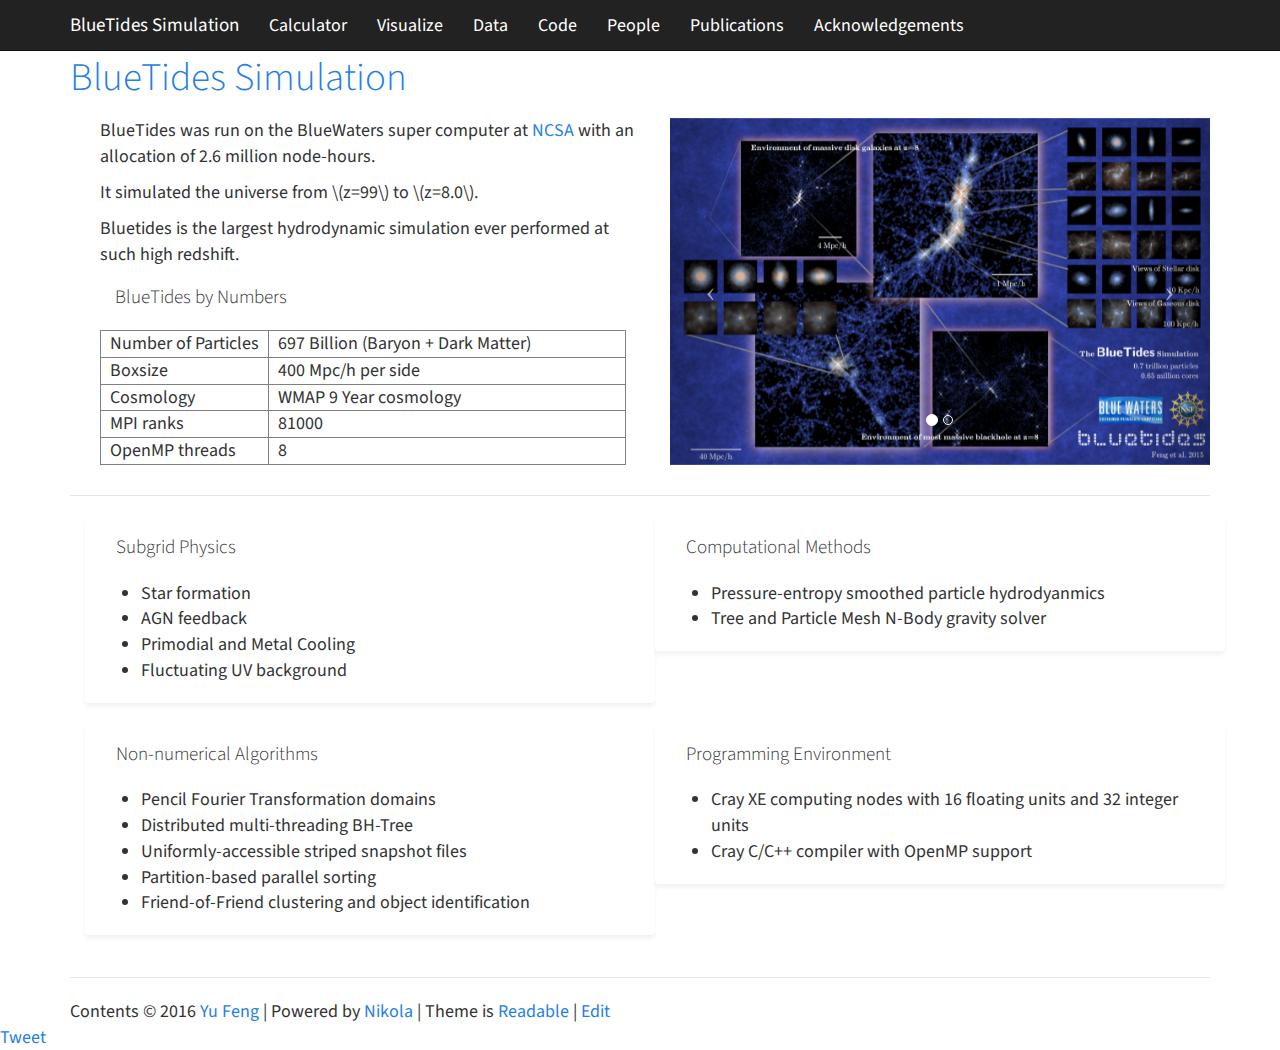
<file: index.html>
<!DOCTYPE html>
<html prefix="og: http://ogp.me/ns# article: http://ogp.me/ns/article# " lang="en">
<head>
<meta charset="utf-8">
<meta name="viewport" content="width=device-width, initial-scale=1">
<title>BlueTides Simulation</title>
<link href="assets/css/bootstrap.min.css" rel="stylesheet" type="text/css">
<link href="assets/css/rst.css" rel="stylesheet" type="text/css">
<link href="assets/css/code.css" rel="stylesheet" type="text/css">
<link href="assets/css/colorbox.css" rel="stylesheet" type="text/css">
<link href="assets/css/theme.css" rel="stylesheet" type="text/css">
<link href="assets/css/custom.css" rel="stylesheet" type="text/css">
<meta content="#5670d4" name="theme-color">
<link rel="alternate" type="application/rss+xml" title="RSS" href="rss.xml">
<link rel="canonical" href="http://bluetides-project.org/">
<link rel="icon" href="files/icon_200x200.png" sizes="200x200">
<link rel="icon" href="files/icon_32x32.png" sizes="32x32">
<link rel="icon" href="files/icon_64x64.png" sizes="64x64">
<!--[if lt IE 9]><script src="assets/js/html5.js"></script><![endif]--><link rel="stylesheet" href="//maxcdn.bootstrapcdn.com/font-awesome/4.3.0/css/font-awesome.min.css">
<meta name="author" content="Yu Feng">
<meta property="og:site_name" content="BlueTides Simulation">
<meta property="og:title" content="BlueTides Simulation">
<meta property="og:url" content="http://bluetides-project.org/">
<meta property="og:description" content="BlueTides was run on the BlueWaters super computer at
NCSA with an allocation of 2.6 million node-hours.
It simulated the universe from \(z=99\) to \(z=8.0\).
Bluetides is the largest hydrodynamic sim">
<meta property="og:type" content="article">
<meta property="article:published_time" content="2016-06-16T19:30:40Z">
<meta property="article:tag" content="mathjax">
<script language="JavaScript" type="text/javascript" src="http://platform.twitter.com/widgets.js"> </script><script language="JavaScript" type="text/javascript" src="https://connect.facebook.net/en_US/all.js#xfbml=1"></script><script language="JavaScript" type="text/javascript" src="https://apis.google.com/js/plusone.js"></script>
</head>
<body>
<a href="#content" class="sr-only sr-only-focusable">Skip to main content</a>

<!-- Menubar -->

<nav class="navbar navbar-default navbar-fixed-top" role="navigation"><div class="container">
<!-- This keeps the margins nice -->
        <div class="navbar-header">
            <button type="button" class="navbar-toggle" data-toggle="collapse" data-target=".navbar-ex1-collapse">
            <span class="sr-only">Toggle navigation</span>
            <span class="icon-bar"></span>
            <span class="icon-bar"></span>
            <span class="icon-bar"></span>
            </button>
            <a class="navbar-brand" href="http://bluetides-project.org/">

                <span id="blog-title">BlueTides Simulation</span>
            </a>
        </div>
<!-- /.navbar-header -->
        <div class="collapse navbar-collapse navbar-ex1-collapse">
            <ul class="nav navbar-nav">
<li>
<a href="sdcvcalc">Calculator</a>
                </li>
<li>
<a href="viewer">Visualize</a>
                </li>
<li>
<a href="datarelease">Data</a>
                </li>
<li>
<a href="coderelease">Code</a>
                </li>
<li>
<a href="people">People</a>
                </li>
<li>
<a href="publications">Publications</a>
                </li>
<li>
<a href="donate">Acknowledgements</a>

                
            </li>
</ul>
<ul class="nav navbar-nav navbar-right"></ul>
</div>
<!-- /.navbar-collapse -->
    </div>
<!-- /.container -->
</nav><!-- End of Menubar --><div class="container" id="content" role="main">
    <div class="body-content">
        <!--Body content-->
        <div class="row">
            
            
<article class="storypage" itemscope="itemscope" itemtype="http://schema.org/Article"><header><h1 class="p-name entry-title" itemprop="headline name"><a href="." class="u-url">BlueTides Simulation</a></h1>

        

    </header><div class="e-content entry-content" itemprop="articleBody text">
    <div>
<div class="row container">
<div class="col-md-6 container">
<p>BlueTides was run on the BlueWaters super computer at
<a class="reference external" href="https://bluewaters.ncsa.illinois.edu/">NCSA</a> with an allocation of 2.6 million node-hours.</p>
<p>It simulated the universe from <span class="math">\(z=99\)</span> to <span class="math">\(z=8.0\)</span>.</p>
<p>Bluetides is the largest hydrodynamic simulation ever performed at such high redshift.</p>
<p class="panel-heading h4">BlueTides by Numbers</p>
<table border="1" class="docutils">
<colgroup>
<col width="32%">
<col width="68%">
</colgroup>
<tbody valign="top">
<tr>
<td>Number of Particles</td>
<td>697 Billion (Baryon + Dark Matter)</td>
</tr>
<tr>
<td>Boxsize</td>
<td>400 Mpc/h per side</td>
</tr>
<tr>
<td>Cosmology</td>
<td>WMAP 9 Year cosmology</td>
</tr>
<tr>
<td>MPI ranks</td>
<td>81000</td>
</tr>
<tr>
<td>OpenMP threads</td>
<td>8</td>
</tr>
</tbody>
</table>
</div>
<div class="col-md-6 container">

<div id="slides_5e38be66ae914d438d1822ec0dc7f9df" class="carousel slide">
    <ol class="carousel-indicators">
<li data-target="#slides_5e38be66ae914d438d1822ec0dc7f9df" data-slide-to="0" class="active">
            </li>
<li data-target="#slides_5e38be66ae914d438d1822ec0dc7f9df" data-slide-to="1">
    </li>
</ol>
<div class="carousel-inner">
                <div class="item active"><img src="galleries/bluetides/BlueTidesZoomSmall.png" alt="" style="margin: 0 auto 0 auto;"></div>
                <div class="item"><img src="galleries/bluetides/BTvsBoRG.png" alt="" style="margin: 0 auto 0 auto;"></div>
    </div>
    <a class="left carousel-control" href="#slides_5e38be66ae914d438d1822ec0dc7f9df" data-slide="prev"><span class="icon-prev"></span></a>
    <a class="right carousel-control" href="#slides_5e38be66ae914d438d1822ec0dc7f9df" data-slide="next"><span class="icon-next"></span></a>
</div>

</div>
</div>
<hr class="docutils">
<div class="row container">
<div class="panel col-md-6 container">
<p class="panel-heading h4">Subgrid Physics</p>
<ul class="simple">
<li>Star formation</li>
<li>AGN feedback</li>
<li>Primodial and Metal Cooling</li>
<li>Fluctuating UV background</li>
</ul>
</div>
<div class="panel col-md-6 container">
<p class="panel-heading h4">Computational Methods</p>
<ul class="simple">
<li>Pressure-entropy smoothed particle hydrodyanmics</li>
<li>Tree and Particle Mesh N-Body gravity solver</li>
</ul>
</div>
</div>
<div class="row container">
<div class="panel col-md-6 container">
<p class="panel-heading h4">Non-numerical Algorithms</p>
<ul class="simple">
<li>Pencil Fourier Transformation domains</li>
<li>Distributed multi-threading BH-Tree</li>
<li>Uniformly-accessible striped snapshot files</li>
<li>Partition-based parallel sorting</li>
<li>Friend-of-Friend clustering and object identification</li>
</ul>
</div>
<div class="panel col-md-6 container">
<p class="panel-heading h4">Programming Environment</p>
<ul class="simple">
<li>Cray XE computing nodes with 16 floating units and 32 integer units</li>
<li>Cray C/C++ compiler with OpenMP support</li>
</ul>
</div>
</div>
</div>
    </div>
    
            <script type="text/javascript" src="https://cdn.mathjax.org/mathjax/latest/MathJax.js?config=TeX-AMS-MML_HTMLorMML"> </script><script type="text/x-mathjax-config">
            MathJax.Hub.Config({tex2jax: {inlineMath: [['$latex ','$'], ['\\(','\\)']]}});
            </script></article>
</div>
        <!--End of body content-->

        <footer><hr>
Contents © 2016  <a href="mailto:yfeng1@berkeley.edu">Yu Feng</a> | 
Powered by <a href="http://getnikola.com" rel="nofollow">Nikola</a> | 
Theme is <a href="http://bootswatch.com/readable/">Readable</a>

                | <a href="https://github.com/rainwoodman/bluetides-website/edit/master/pages/index.rst">Edit</a>
            
        </footer>
</div>
</div>


            <script src="assets/js/jquery.min.js"></script><script src="assets/js/bootstrap.min.js"></script><script src="assets/js/moment-with-locales.min.js"></script><script src="assets/js/fancydates.js"></script><script src="assets/js/jquery.colorbox-min.js"></script><script>jQuery("a.image-reference,!.islink").colorbox({rel:"gal",maxWidth:"100%",maxHeight:"100%",scalePhotos:true});</script><!-- fancy dates --><script>
    moment.locale("en");
    fancydates(0, "YYYY-MM-DD HH:mm");
    </script><!-- end fancy dates --><div id="socialAwareness">
<div class="g-plusone" data-annotation="inline" data-width="300"></div>
<div>
<a href="https://twitter.com/share" class="twitter-share-button" data-url="http://bluetides-project.org/" data-lang="en">Tweet</a> 
</div>
<div class="fb-share-button" data-href="http://bluetides-project.org/" data-type="button_count"> </div>
</div>

</body>
</html>
</file>
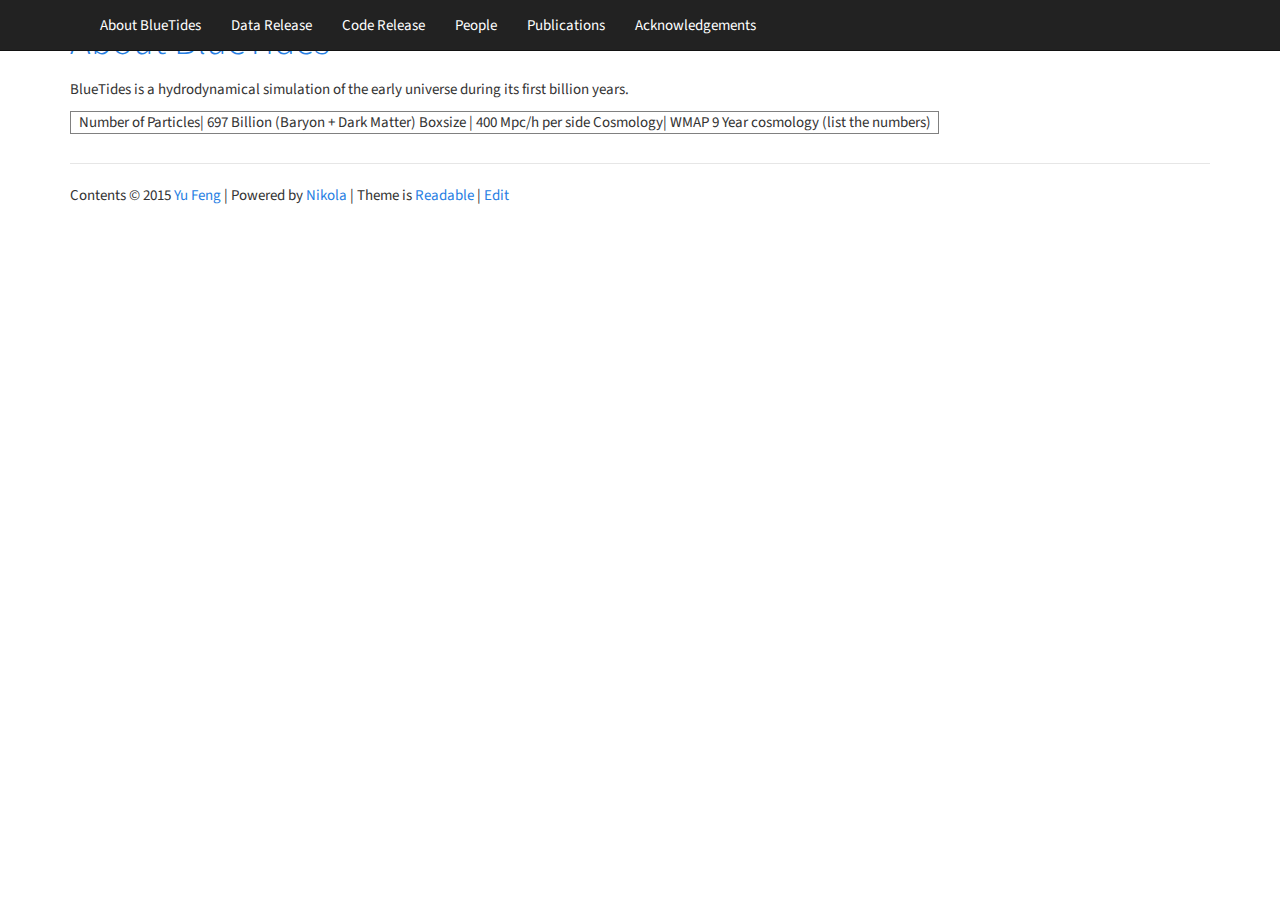
<file: about/index.html>
<!DOCTYPE html>
<html prefix="og: http://ogp.me/ns# article: http://ogp.me/ns/article# " lang="en">
    <head>
    <meta charset="utf-8">
    <meta name="viewport" content="width=device-width, initial-scale=1">
    <title>About BlueTides | BlueTides Simulation</title>

    
            <link href="../assets/css/bootstrap.min.css" rel="stylesheet" type="text/css">
        <link href="../assets/css/rst.css" rel="stylesheet" type="text/css">
        <link href="../assets/css/code.css" rel="stylesheet" type="text/css">
        <link href="../assets/css/colorbox.css" rel="stylesheet" type="text/css">
        <link href="../assets/css/theme.css" rel="stylesheet" type="text/css">

    
            <link rel="alternate" type="application/rss+xml" title="RSS" href="../rss.xml">

      <link rel="canonical" href="http://bluetides-simulation.org/about/">




    
        <!--[if lt IE 9]><script src="../assets/js/html5.js"></script><![endif]-->

    
<link rel="stylesheet" href="//maxcdn.bootstrapcdn.com/font-awesome/4.3.0/css/font-awesome.min.css">



    

    <meta name="author" content="Yu Feng">
    
    <meta property="og:site_name" content="BlueTides Simulation">
    <meta property="og:title" content="About BlueTides">
    <meta property="og:url" content="http://bluetides-simulation.org/about/">
    <meta property="og:description" content="BlueTides is a hydrodynamical simulation of the early universe during its first
billion years.





Number of Particles| 697 Billion (Baryon + Dark Matter)
Boxsize | 400 Mpc/h per side
Cosmology|  WMA">
    <meta property="og:type" content="article">
    <meta property="article:published_time" content="2015-04-17T18:28:48.124131+00:00">

    

    



</head>
<body>
<a href="#content" class="sr-only sr-only-focusable">Skip to main content</a>

<!-- Menubar -->

<nav class="navbar navbar-default navbar-fixed-top" role="navigation">
    <div class="container">
<!-- This keeps the margins nice -->
        <div class="navbar-header">
            <button type="button" class="navbar-toggle" data-toggle="collapse" data-target=".navbar-ex1-collapse">
            <span class="sr-only">Toggle navigation</span>
            <span class="icon-bar"></span>
            <span class="icon-bar"></span>
            <span class="icon-bar"></span>
            </button>
            <a class="navbar-brand" href="http://bluetides-simulation.org/">

            </a>
        </div>
<!-- /.navbar-header -->
        <div class="collapse navbar-collapse navbar-ex1-collapse">
            <ul class="nav navbar-nav">
                
                <li>
<a href="../about">About BlueTides</a>
                </li>
<li>
<a href="../datarelease">Data Release</a>
                </li>
<li>
<a href="../coderelease">Code Release</a>
                </li>
<li>
<a href="../people">People</a>
                </li>
<li>
<a href="../publications">Publications</a>
                </li>
<li>
<a href="../donate">Acknowledgements</a>

                
            </li>
</ul>

            <ul class="nav navbar-nav navbar-right">
                
                
                
            </ul>
        </div>
<!-- /.navbar-collapse -->
    </div>
<!-- /.container -->
</nav>

<!-- End of Menubar -->

<div class="container" id="content" role="main">
    <div class="body-content">
        <!--Body content-->
        <div class="row">
            
            
<article class="storypage" itemscope="itemscope" itemtype="http://schema.org/Article">
    <header>
        
    <h1 class="p-name entry-title" itemprop="headline name"><a href="." class="u-url">About BlueTides</a></h1>

        

    </header>
    <div class="e-content entry-content" itemprop="articleBody text">
    <div>
<p>BlueTides is a hydrodynamical simulation of the early universe during its first
billion years.</p>
<table border="1" class="docutils">
<colgroup>
<col width="100%">
</colgroup>
<tbody valign="top">
<tr>
<td>Number of Particles| 697 Billion (Baryon + Dark Matter)
Boxsize | 400 Mpc/h per side
Cosmology|  WMAP 9 Year cosmology (list the numbers)</td>
</tr>
</tbody>
</table>
</div>
    </div>
    

</article>

        </div>
        <!--End of body content-->

        <footer>
            <hr>
Contents © 2015  <a href="mailto:yfeng1@berkeley.edu">Yu Feng</a> | 
Powered by <a href="http://getnikola.com" rel="nofollow">Nikola</a> | 
Theme is <a href="http://bootswatch.com/readable/">Readable</a>

                | <a href="https://github.com/rainwoodman/bluetides-website/edit/master/pages/about.rst">Edit</a>
            
        </footer>
    </div>
</div>


            <script src="../assets/js/jquery.min.js"></script>
            <script src="../assets/js/bootstrap.min.js"></script>
            <script src="../assets/js/moment-with-locales.min.js"></script>
            <script src="../assets/js/fancydates.js"></script>
        <script src="../assets/js/jquery.colorbox-min.js"></script>
    

    <script>jQuery("a.image-reference,!.islink").colorbox({rel:"gal",maxWidth:"100%",maxHeight:"100%",scalePhotos:true});</script>
    <!-- fancy dates -->
    <script>
    moment.locale("");
    fancydates(0, "YYYY-MM-DD HH:mm");
    </script>
    <!-- end fancy dates -->
    



</body>
</html>
</file>
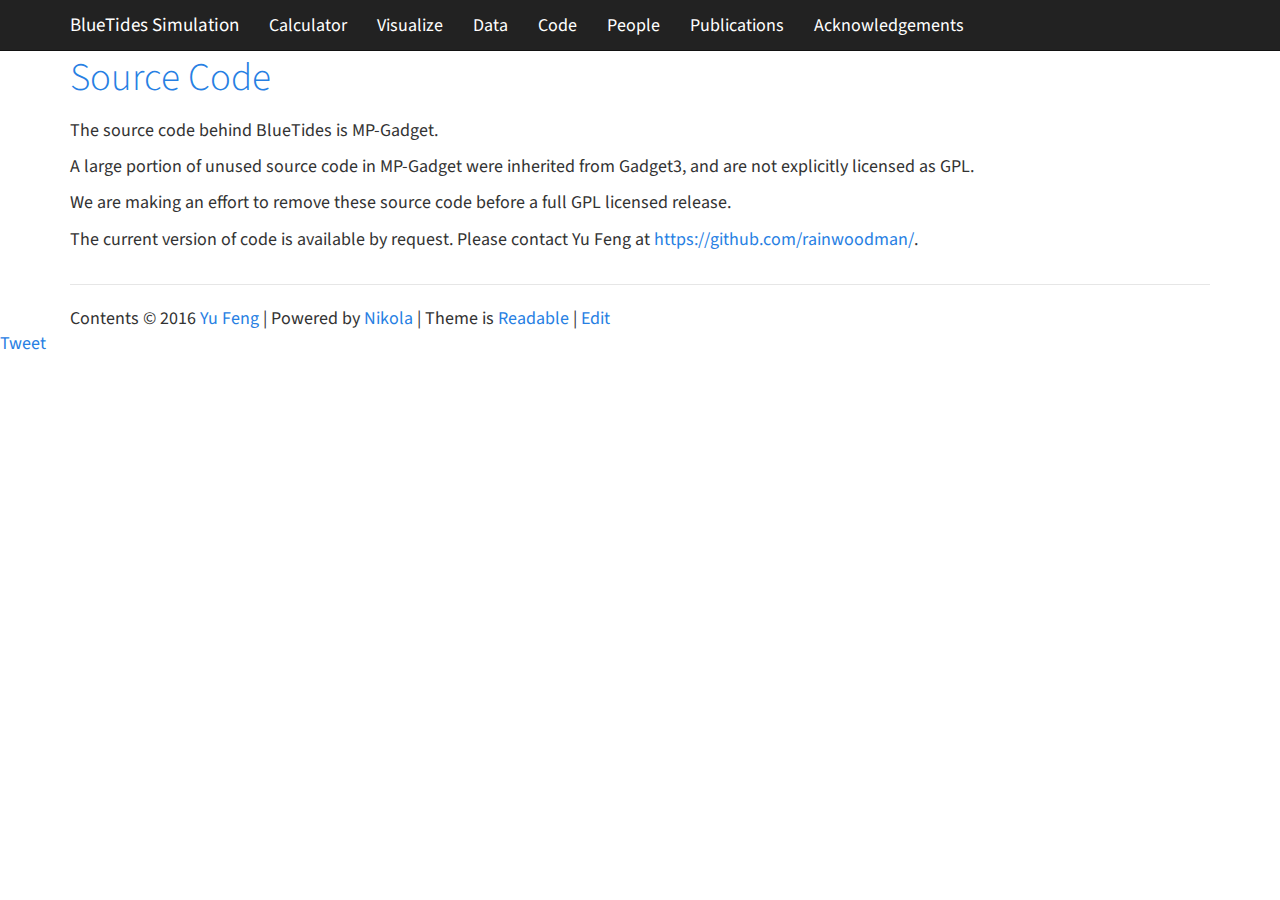
<file: coderelease/index.html>
<!DOCTYPE html>
<html prefix="og: http://ogp.me/ns# article: http://ogp.me/ns/article# " lang="en">
<head>
<meta charset="utf-8">
<meta name="viewport" content="width=device-width, initial-scale=1">
<title>Source Code | BlueTides Simulation</title>
<link href="../assets/css/bootstrap.min.css" rel="stylesheet" type="text/css">
<link href="../assets/css/rst.css" rel="stylesheet" type="text/css">
<link href="../assets/css/code.css" rel="stylesheet" type="text/css">
<link href="../assets/css/colorbox.css" rel="stylesheet" type="text/css">
<link href="../assets/css/theme.css" rel="stylesheet" type="text/css">
<link href="../assets/css/custom.css" rel="stylesheet" type="text/css">
<meta content="#5670d4" name="theme-color">
<link rel="alternate" type="application/rss+xml" title="RSS" href="../rss.xml">
<link rel="canonical" href="http://bluetides-project.org/coderelease/">
<link rel="icon" href="../files/icon_200x200.png" sizes="200x200">
<link rel="icon" href="../files/icon_32x32.png" sizes="32x32">
<link rel="icon" href="../files/icon_64x64.png" sizes="64x64">
<!--[if lt IE 9]><script src="../assets/js/html5.js"></script><![endif]--><link rel="stylesheet" href="//maxcdn.bootstrapcdn.com/font-awesome/4.3.0/css/font-awesome.min.css">
<meta name="author" content="Yu Feng">
<meta property="og:site_name" content="BlueTides Simulation">
<meta property="og:title" content="Source Code">
<meta property="og:url" content="http://bluetides-project.org/coderelease/">
<meta property="og:description" content="The source code behind BlueTides is MP-Gadget.
A large portion of unused source code in MP-Gadget were inherited from Gadget3, and
are not explicitly licensed as GPL.
We are making an effort to remove">
<meta property="og:type" content="article">
<meta property="article:published_time" content="2016-06-16T19:30:40Z">
<script language="JavaScript" type="text/javascript" src="http://platform.twitter.com/widgets.js"> </script><script language="JavaScript" type="text/javascript" src="https://connect.facebook.net/en_US/all.js#xfbml=1"></script><script language="JavaScript" type="text/javascript" src="https://apis.google.com/js/plusone.js"></script>
</head>
<body>
<a href="#content" class="sr-only sr-only-focusable">Skip to main content</a>

<!-- Menubar -->

<nav class="navbar navbar-default navbar-fixed-top" role="navigation"><div class="container">
<!-- This keeps the margins nice -->
        <div class="navbar-header">
            <button type="button" class="navbar-toggle" data-toggle="collapse" data-target=".navbar-ex1-collapse">
            <span class="sr-only">Toggle navigation</span>
            <span class="icon-bar"></span>
            <span class="icon-bar"></span>
            <span class="icon-bar"></span>
            </button>
            <a class="navbar-brand" href="http://bluetides-project.org/">

                <span id="blog-title">BlueTides Simulation</span>
            </a>
        </div>
<!-- /.navbar-header -->
        <div class="collapse navbar-collapse navbar-ex1-collapse">
            <ul class="nav navbar-nav">
<li>
<a href="../sdcvcalc">Calculator</a>
                </li>
<li>
<a href="../viewer">Visualize</a>
                </li>
<li>
<a href="../datarelease">Data</a>
                </li>
<li>
<a href="../coderelease">Code</a>
                </li>
<li>
<a href="../people">People</a>
                </li>
<li>
<a href="../publications">Publications</a>
                </li>
<li>
<a href="../donate">Acknowledgements</a>

                
            </li>
</ul>
<ul class="nav navbar-nav navbar-right"></ul>
</div>
<!-- /.navbar-collapse -->
    </div>
<!-- /.container -->
</nav><!-- End of Menubar --><div class="container" id="content" role="main">
    <div class="body-content">
        <!--Body content-->
        <div class="row">
            
            
<article class="storypage" itemscope="itemscope" itemtype="http://schema.org/Article"><header><h1 class="p-name entry-title" itemprop="headline name"><a href="." class="u-url">Source Code</a></h1>

        

    </header><div class="e-content entry-content" itemprop="articleBody text">
    <div>
<p>The source code behind BlueTides is MP-Gadget.</p>
<p>A large portion of unused source code in MP-Gadget were inherited from Gadget3, and
are not explicitly licensed as GPL.</p>
<p>We are making an effort to remove these source code before a full GPL licensed release.</p>
<p>The current version of code is available by request. Please contact Yu Feng at <a class="reference external" href="https://github.com/rainwoodman/">https://github.com/rainwoodman/</a>.</p>
</div>
    </div>
    

</article>
</div>
        <!--End of body content-->

        <footer><hr>
Contents © 2016  <a href="mailto:yfeng1@berkeley.edu">Yu Feng</a> | 
Powered by <a href="http://getnikola.com" rel="nofollow">Nikola</a> | 
Theme is <a href="http://bootswatch.com/readable/">Readable</a>

                | <a href="https://github.com/rainwoodman/bluetides-website/edit/master/pages/coderelease.rst">Edit</a>
            
        </footer>
</div>
</div>


            <script src="../assets/js/jquery.min.js"></script><script src="../assets/js/bootstrap.min.js"></script><script src="../assets/js/moment-with-locales.min.js"></script><script src="../assets/js/fancydates.js"></script><script src="../assets/js/jquery.colorbox-min.js"></script><script>jQuery("a.image-reference,!.islink").colorbox({rel:"gal",maxWidth:"100%",maxHeight:"100%",scalePhotos:true});</script><!-- fancy dates --><script>
    moment.locale("en");
    fancydates(0, "YYYY-MM-DD HH:mm");
    </script><!-- end fancy dates --><div id="socialAwareness">
<div class="g-plusone" data-annotation="inline" data-width="300"></div>
<div>
<a href="https://twitter.com/share" class="twitter-share-button" data-url="http://bluetides-project.org/" data-lang="en">Tweet</a> 
</div>
<div class="fb-share-button" data-href="http://bluetides-project.org/" data-type="button_count"> </div>
</div>

</body>
</html>
</file>
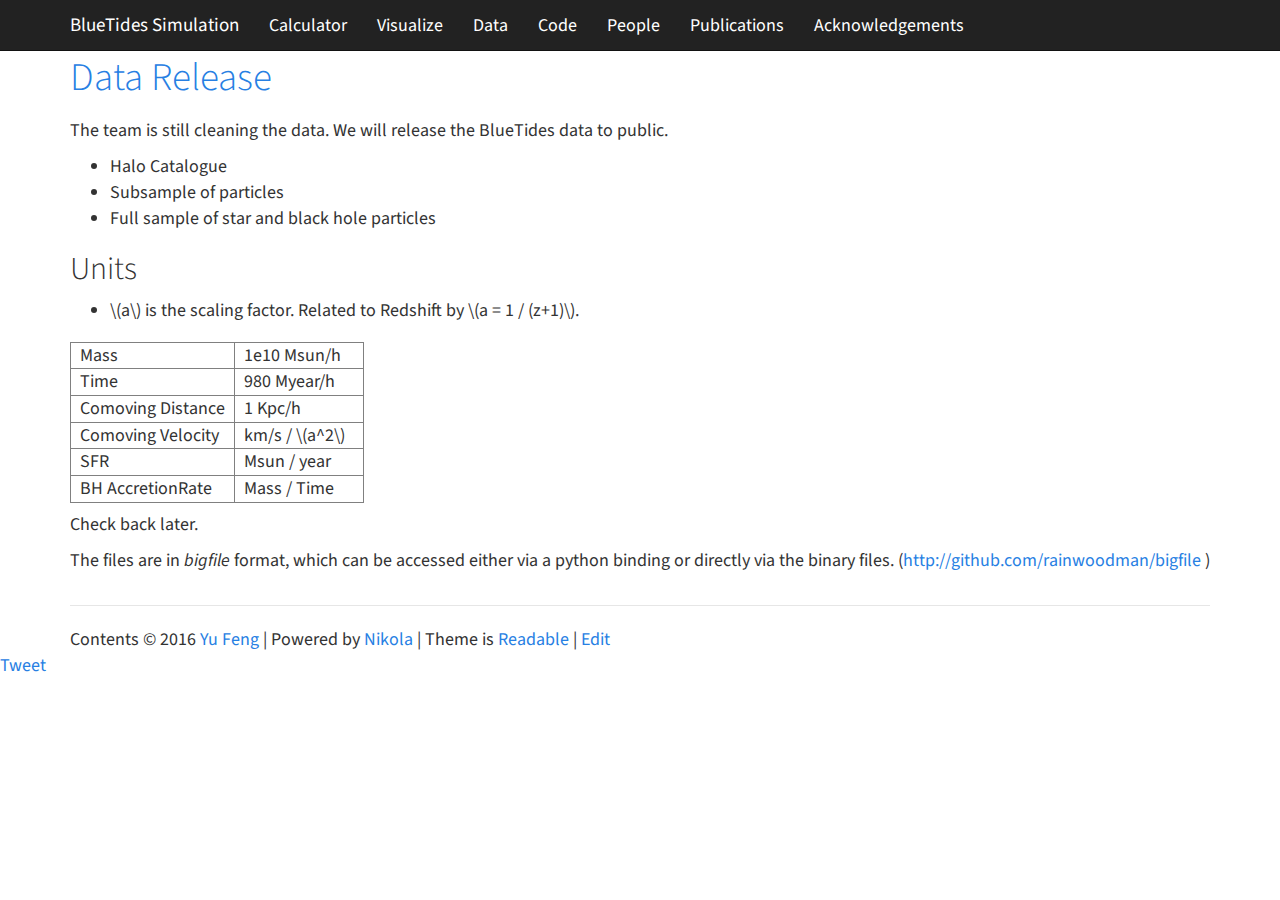
<file: datarelease/index.html>
<!DOCTYPE html>
<html prefix="og: http://ogp.me/ns# article: http://ogp.me/ns/article# " lang="en">
<head>
<meta charset="utf-8">
<meta name="viewport" content="width=device-width, initial-scale=1">
<title>Data Release | BlueTides Simulation</title>
<link href="../assets/css/bootstrap.min.css" rel="stylesheet" type="text/css">
<link href="../assets/css/rst.css" rel="stylesheet" type="text/css">
<link href="../assets/css/code.css" rel="stylesheet" type="text/css">
<link href="../assets/css/colorbox.css" rel="stylesheet" type="text/css">
<link href="../assets/css/theme.css" rel="stylesheet" type="text/css">
<link href="../assets/css/custom.css" rel="stylesheet" type="text/css">
<meta content="#5670d4" name="theme-color">
<link rel="alternate" type="application/rss+xml" title="RSS" href="../rss.xml">
<link rel="canonical" href="http://bluetides-project.org/datarelease/">
<link rel="icon" href="../files/icon_200x200.png" sizes="200x200">
<link rel="icon" href="../files/icon_32x32.png" sizes="32x32">
<link rel="icon" href="../files/icon_64x64.png" sizes="64x64">
<!--[if lt IE 9]><script src="../assets/js/html5.js"></script><![endif]--><link rel="stylesheet" href="//maxcdn.bootstrapcdn.com/font-awesome/4.3.0/css/font-awesome.min.css">
<meta name="author" content="Yu Feng">
<meta property="og:site_name" content="BlueTides Simulation">
<meta property="og:title" content="Data Release">
<meta property="og:url" content="http://bluetides-project.org/datarelease/">
<meta property="og:description" content="The team is still cleaning the data.
We will release the BlueTides data to public.

Halo Catalogue
Subsample of particles
Full sample of star and black hole particles


Units

\(a\) is the scaling fac">
<meta property="og:type" content="article">
<meta property="article:published_time" content="2016-06-16T19:30:40Z">
<meta property="article:tag" content="mathjax">
<script language="JavaScript" type="text/javascript" src="http://platform.twitter.com/widgets.js"> </script><script language="JavaScript" type="text/javascript" src="https://connect.facebook.net/en_US/all.js#xfbml=1"></script><script language="JavaScript" type="text/javascript" src="https://apis.google.com/js/plusone.js"></script>
</head>
<body>
<a href="#content" class="sr-only sr-only-focusable">Skip to main content</a>

<!-- Menubar -->

<nav class="navbar navbar-default navbar-fixed-top" role="navigation"><div class="container">
<!-- This keeps the margins nice -->
        <div class="navbar-header">
            <button type="button" class="navbar-toggle" data-toggle="collapse" data-target=".navbar-ex1-collapse">
            <span class="sr-only">Toggle navigation</span>
            <span class="icon-bar"></span>
            <span class="icon-bar"></span>
            <span class="icon-bar"></span>
            </button>
            <a class="navbar-brand" href="http://bluetides-project.org/">

                <span id="blog-title">BlueTides Simulation</span>
            </a>
        </div>
<!-- /.navbar-header -->
        <div class="collapse navbar-collapse navbar-ex1-collapse">
            <ul class="nav navbar-nav">
<li>
<a href="../sdcvcalc">Calculator</a>
                </li>
<li>
<a href="../viewer">Visualize</a>
                </li>
<li>
<a href="../datarelease">Data</a>
                </li>
<li>
<a href="../coderelease">Code</a>
                </li>
<li>
<a href="../people">People</a>
                </li>
<li>
<a href="../publications">Publications</a>
                </li>
<li>
<a href="../donate">Acknowledgements</a>

                
            </li>
</ul>
<ul class="nav navbar-nav navbar-right"></ul>
</div>
<!-- /.navbar-collapse -->
    </div>
<!-- /.container -->
</nav><!-- End of Menubar --><div class="container" id="content" role="main">
    <div class="body-content">
        <!--Body content-->
        <div class="row">
            
            
<article class="storypage" itemscope="itemscope" itemtype="http://schema.org/Article"><header><h1 class="p-name entry-title" itemprop="headline name"><a href="." class="u-url">Data Release</a></h1>

        

    </header><div class="e-content entry-content" itemprop="articleBody text">
    <div>
<p>The team is still cleaning the data.
We will release the BlueTides data to public.</p>
<ul class="simple">
<li>Halo Catalogue</li>
<li>Subsample of particles</li>
<li>Full sample of star and black hole particles</li>
</ul>
<div class="section" id="units">
<h2>Units</h2>
<ul class="simple">
<li>
<span class="math">\(a\)</span> is the scaling factor. Related to Redshift by <span class="math">\(a = 1 / (z+1)\)</span>.</li>
</ul>
<table border="1" class="docutils">
<colgroup>
<col width="56%">
<col width="44%">
</colgroup>
<tbody valign="top">
<tr>
<td>Mass</td>
<td>1e10 Msun/h</td>
</tr>
<tr>
<td>Time</td>
<td>980 Myear/h</td>
</tr>
<tr>
<td>Comoving Distance</td>
<td>1 Kpc/h</td>
</tr>
<tr>
<td>Comoving Velocity</td>
<td>km/s / <span class="math">\(a^2\)</span>
</td>
</tr>
<tr>
<td>SFR</td>
<td>Msun / year</td>
</tr>
<tr>
<td>BH AccretionRate</td>
<td>Mass / Time</td>
</tr>
</tbody>
</table>
<p>Check back later.</p>
<p>The files are in <cite>bigfile</cite> format, which can be accessed either via
a python binding or directly via the binary files. (<a class="reference external" href="http://github.com/rainwoodman/bigfile">http://github.com/rainwoodman/bigfile</a> )</p>
</div>
</div>
    </div>
    
            <script type="text/javascript" src="https://cdn.mathjax.org/mathjax/latest/MathJax.js?config=TeX-AMS-MML_HTMLorMML"> </script><script type="text/x-mathjax-config">
            MathJax.Hub.Config({tex2jax: {inlineMath: [['$latex ','$'], ['\\(','\\)']]}});
            </script></article>
</div>
        <!--End of body content-->

        <footer><hr>
Contents © 2016  <a href="mailto:yfeng1@berkeley.edu">Yu Feng</a> | 
Powered by <a href="http://getnikola.com" rel="nofollow">Nikola</a> | 
Theme is <a href="http://bootswatch.com/readable/">Readable</a>

                | <a href="https://github.com/rainwoodman/bluetides-website/edit/master/pages/datarelease.rst">Edit</a>
            
        </footer>
</div>
</div>


            <script src="../assets/js/jquery.min.js"></script><script src="../assets/js/bootstrap.min.js"></script><script src="../assets/js/moment-with-locales.min.js"></script><script src="../assets/js/fancydates.js"></script><script src="../assets/js/jquery.colorbox-min.js"></script><script>jQuery("a.image-reference,!.islink").colorbox({rel:"gal",maxWidth:"100%",maxHeight:"100%",scalePhotos:true});</script><!-- fancy dates --><script>
    moment.locale("en");
    fancydates(0, "YYYY-MM-DD HH:mm");
    </script><!-- end fancy dates --><div id="socialAwareness">
<div class="g-plusone" data-annotation="inline" data-width="300"></div>
<div>
<a href="https://twitter.com/share" class="twitter-share-button" data-url="http://bluetides-project.org/" data-lang="en">Tweet</a> 
</div>
<div class="fb-share-button" data-href="http://bluetides-project.org/" data-type="button_count"> </div>
</div>

</body>
</html>
</file>
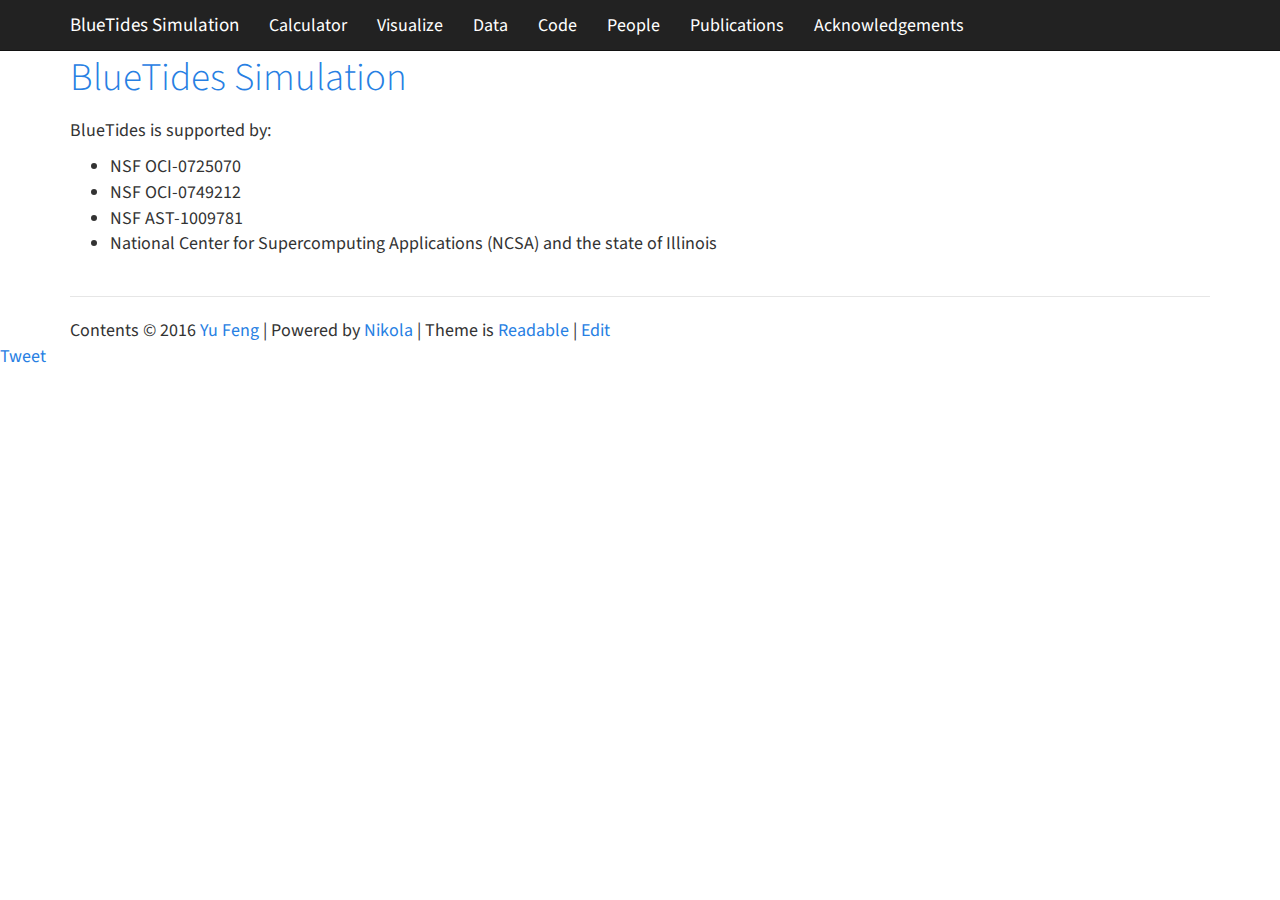
<file: donate/index.html>
<!DOCTYPE html>
<html prefix="og: http://ogp.me/ns# article: http://ogp.me/ns/article# " lang="en">
<head>
<meta charset="utf-8">
<meta name="viewport" content="width=device-width, initial-scale=1">
<title>BlueTides Simulation</title>
<link href="../assets/css/bootstrap.min.css" rel="stylesheet" type="text/css">
<link href="../assets/css/rst.css" rel="stylesheet" type="text/css">
<link href="../assets/css/code.css" rel="stylesheet" type="text/css">
<link href="../assets/css/colorbox.css" rel="stylesheet" type="text/css">
<link href="../assets/css/theme.css" rel="stylesheet" type="text/css">
<link href="../assets/css/custom.css" rel="stylesheet" type="text/css">
<meta content="#5670d4" name="theme-color">
<link rel="alternate" type="application/rss+xml" title="RSS" href="../rss.xml">
<link rel="canonical" href="http://bluetides-project.org/donate/">
<link rel="icon" href="../files/icon_200x200.png" sizes="200x200">
<link rel="icon" href="../files/icon_32x32.png" sizes="32x32">
<link rel="icon" href="../files/icon_64x64.png" sizes="64x64">
<!--[if lt IE 9]><script src="../assets/js/html5.js"></script><![endif]--><link rel="stylesheet" href="//maxcdn.bootstrapcdn.com/font-awesome/4.3.0/css/font-awesome.min.css">
<meta name="author" content="Yu Feng">
<meta property="og:site_name" content="BlueTides Simulation">
<meta property="og:title" content="BlueTides Simulation">
<meta property="og:url" content="http://bluetides-project.org/donate/">
<meta property="og:description" content="BlueTides is supported by:

NSF OCI-0725070
NSF OCI-0749212
NSF AST-1009781
National Center for Supercomputing Applications (NCSA) and the state of Illinois">
<meta property="og:type" content="article">
<meta property="article:published_time" content="2016-06-16T19:30:40Z">
<script language="JavaScript" type="text/javascript" src="http://platform.twitter.com/widgets.js"> </script><script language="JavaScript" type="text/javascript" src="https://connect.facebook.net/en_US/all.js#xfbml=1"></script><script language="JavaScript" type="text/javascript" src="https://apis.google.com/js/plusone.js"></script>
</head>
<body>
<a href="#content" class="sr-only sr-only-focusable">Skip to main content</a>

<!-- Menubar -->

<nav class="navbar navbar-default navbar-fixed-top" role="navigation"><div class="container">
<!-- This keeps the margins nice -->
        <div class="navbar-header">
            <button type="button" class="navbar-toggle" data-toggle="collapse" data-target=".navbar-ex1-collapse">
            <span class="sr-only">Toggle navigation</span>
            <span class="icon-bar"></span>
            <span class="icon-bar"></span>
            <span class="icon-bar"></span>
            </button>
            <a class="navbar-brand" href="http://bluetides-project.org/">

                <span id="blog-title">BlueTides Simulation</span>
            </a>
        </div>
<!-- /.navbar-header -->
        <div class="collapse navbar-collapse navbar-ex1-collapse">
            <ul class="nav navbar-nav">
<li>
<a href="../sdcvcalc">Calculator</a>
                </li>
<li>
<a href="../viewer">Visualize</a>
                </li>
<li>
<a href="../datarelease">Data</a>
                </li>
<li>
<a href="../coderelease">Code</a>
                </li>
<li>
<a href="../people">People</a>
                </li>
<li>
<a href="../publications">Publications</a>
                </li>
<li>
<a href="../donate">Acknowledgements</a>

                
            </li>
</ul>
<ul class="nav navbar-nav navbar-right"></ul>
</div>
<!-- /.navbar-collapse -->
    </div>
<!-- /.container -->
</nav><!-- End of Menubar --><div class="container" id="content" role="main">
    <div class="body-content">
        <!--Body content-->
        <div class="row">
            
            
<article class="storypage" itemscope="itemscope" itemtype="http://schema.org/Article"><header><h1 class="p-name entry-title" itemprop="headline name"><a href="." class="u-url">BlueTides Simulation</a></h1>

        

    </header><div class="e-content entry-content" itemprop="articleBody text">
    <div>
<p>BlueTides is supported by:</p>
<ul class="simple">
<li>NSF OCI-0725070</li>
<li>NSF OCI-0749212</li>
<li>NSF AST-1009781</li>
<li>National Center for Supercomputing Applications (NCSA) and the state of Illinois</li>
</ul>
</div>
    </div>
    

</article>
</div>
        <!--End of body content-->

        <footer><hr>
Contents © 2016  <a href="mailto:yfeng1@berkeley.edu">Yu Feng</a> | 
Powered by <a href="http://getnikola.com" rel="nofollow">Nikola</a> | 
Theme is <a href="http://bootswatch.com/readable/">Readable</a>

                | <a href="https://github.com/rainwoodman/bluetides-website/edit/master/pages/donate.rst">Edit</a>
            
        </footer>
</div>
</div>


            <script src="../assets/js/jquery.min.js"></script><script src="../assets/js/bootstrap.min.js"></script><script src="../assets/js/moment-with-locales.min.js"></script><script src="../assets/js/fancydates.js"></script><script src="../assets/js/jquery.colorbox-min.js"></script><script>jQuery("a.image-reference,!.islink").colorbox({rel:"gal",maxWidth:"100%",maxHeight:"100%",scalePhotos:true});</script><!-- fancy dates --><script>
    moment.locale("en");
    fancydates(0, "YYYY-MM-DD HH:mm");
    </script><!-- end fancy dates --><div id="socialAwareness">
<div class="g-plusone" data-annotation="inline" data-width="300"></div>
<div>
<a href="https://twitter.com/share" class="twitter-share-button" data-url="http://bluetides-project.org/" data-lang="en">Tweet</a> 
</div>
<div class="fb-share-button" data-href="http://bluetides-project.org/" data-type="button_count"> </div>
</div>

</body>
</html>
</file>
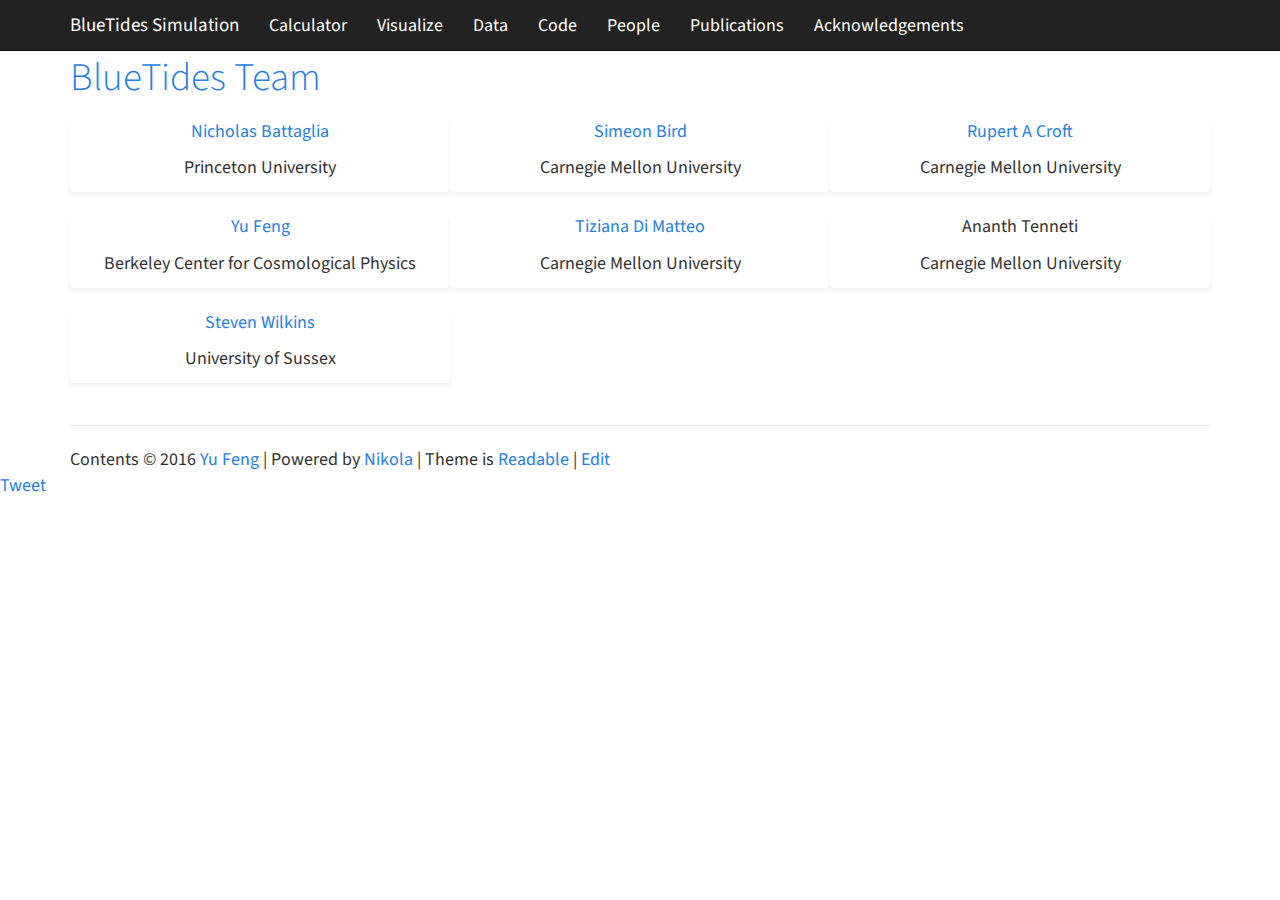
<file: people/index.html>
<!DOCTYPE html>
<html prefix="og: http://ogp.me/ns# article: http://ogp.me/ns/article# " lang="en">
<head>
<meta charset="utf-8">
<meta name="viewport" content="width=device-width, initial-scale=1">
<title>BlueTides Team | BlueTides Simulation</title>
<link href="../assets/css/bootstrap.min.css" rel="stylesheet" type="text/css">
<link href="../assets/css/rst.css" rel="stylesheet" type="text/css">
<link href="../assets/css/code.css" rel="stylesheet" type="text/css">
<link href="../assets/css/colorbox.css" rel="stylesheet" type="text/css">
<link href="../assets/css/theme.css" rel="stylesheet" type="text/css">
<link href="../assets/css/custom.css" rel="stylesheet" type="text/css">
<meta content="#5670d4" name="theme-color">
<link rel="alternate" type="application/rss+xml" title="RSS" href="../rss.xml">
<link rel="canonical" href="http://bluetides-project.org/people/">
<link rel="icon" href="../files/icon_200x200.png" sizes="200x200">
<link rel="icon" href="../files/icon_32x32.png" sizes="32x32">
<link rel="icon" href="../files/icon_64x64.png" sizes="64x64">
<!--[if lt IE 9]><script src="../assets/js/html5.js"></script><![endif]--><link rel="stylesheet" href="//maxcdn.bootstrapcdn.com/font-awesome/4.3.0/css/font-awesome.min.css">
<meta name="author" content="Yu Feng">
<meta property="og:site_name" content="BlueTides Simulation">
<meta property="og:title" content="BlueTides Team">
<meta property="og:url" content="http://bluetides-project.org/people/">
<meta property="og:description" content="Nicholas Battaglia
Princeton University


Simeon Bird
Carnegie Mellon University


Rupert A Croft
Carnegie Mellon University


Yu Feng
Berkeley Center for Cosmological Physics


Tiziana Di Matteo
Carn">
<meta property="og:type" content="article">
<meta property="article:published_time" content="2016-06-16T19:30:40Z">
<script language="JavaScript" type="text/javascript" src="http://platform.twitter.com/widgets.js"> </script><script language="JavaScript" type="text/javascript" src="https://connect.facebook.net/en_US/all.js#xfbml=1"></script><script language="JavaScript" type="text/javascript" src="https://apis.google.com/js/plusone.js"></script>
</head>
<body>
<a href="#content" class="sr-only sr-only-focusable">Skip to main content</a>

<!-- Menubar -->

<nav class="navbar navbar-default navbar-fixed-top" role="navigation"><div class="container">
<!-- This keeps the margins nice -->
        <div class="navbar-header">
            <button type="button" class="navbar-toggle" data-toggle="collapse" data-target=".navbar-ex1-collapse">
            <span class="sr-only">Toggle navigation</span>
            <span class="icon-bar"></span>
            <span class="icon-bar"></span>
            <span class="icon-bar"></span>
            </button>
            <a class="navbar-brand" href="http://bluetides-project.org/">

                <span id="blog-title">BlueTides Simulation</span>
            </a>
        </div>
<!-- /.navbar-header -->
        <div class="collapse navbar-collapse navbar-ex1-collapse">
            <ul class="nav navbar-nav">
<li>
<a href="../sdcvcalc">Calculator</a>
                </li>
<li>
<a href="../viewer">Visualize</a>
                </li>
<li>
<a href="../datarelease">Data</a>
                </li>
<li>
<a href="../coderelease">Code</a>
                </li>
<li>
<a href="../people">People</a>
                </li>
<li>
<a href="../publications">Publications</a>
                </li>
<li>
<a href="../donate">Acknowledgements</a>

                
            </li>
</ul>
<ul class="nav navbar-nav navbar-right"></ul>
</div>
<!-- /.navbar-collapse -->
    </div>
<!-- /.container -->
</nav><!-- End of Menubar --><div class="container" id="content" role="main">
    <div class="body-content">
        <!--Body content-->
        <div class="row">
            
            
<article class="storypage" itemscope="itemscope" itemtype="http://schema.org/Article"><header><h1 class="p-name entry-title" itemprop="headline name"><a href="." class="u-url">BlueTides Team</a></h1>

        

    </header><div class="e-content entry-content" itemprop="articleBody text">
    <div>
<div class="panel col-md-4 text-center container">
<p><a class="reference external" href="http://www.astro.utoronto.ca/~battaglia/Home.html">Nicholas Battaglia</a></p>
<p>Princeton University</p>
</div>
<div class="panel col-md-4 text-center container">
<p><a class="reference external" href="http://www.contrib.andrew.cmu.edu/~sbird/">Simeon Bird</a></p>
<p>Carnegie Mellon University</p>
</div>
<div class="panel col-md-4 text-center container">
<p><a class="reference external" href="http://www.cmu.edu/physics/people/faculty/croft.html">Rupert A Croft</a></p>
<p>Carnegie Mellon University</p>
</div>
<div class="panel col-md-4 text-center container">
<p><a class="reference external" href="http://web.phys.cmu.edu/~yfeng1/home/">Yu Feng</a></p>
<p>Berkeley Center for Cosmological Physics</p>
</div>
<div class="panel col-md-4 text-center container">
<p><a class="reference external" href="http://www.cmu.edu/physics/people/faculty/dimatteo.html">Tiziana Di Matteo</a></p>
<p>Carnegie Mellon University</p>
</div>
<div class="panel col-md-4 text-center container">
<p>Ananth Tenneti</p>
<p>Carnegie Mellon University</p>
</div>
<div class="panel col-md-4 text-center container">
<p><a class="reference external" href="http://users.sussex.ac.uk/~sw376/main/">Steven Wilkins</a></p>
<p>University of Sussex</p>
</div>
</div>
    </div>
    

</article>
</div>
        <!--End of body content-->

        <footer><hr>
Contents © 2016  <a href="mailto:yfeng1@berkeley.edu">Yu Feng</a> | 
Powered by <a href="http://getnikola.com" rel="nofollow">Nikola</a> | 
Theme is <a href="http://bootswatch.com/readable/">Readable</a>

                | <a href="https://github.com/rainwoodman/bluetides-website/edit/master/pages/people.rst">Edit</a>
            
        </footer>
</div>
</div>


            <script src="../assets/js/jquery.min.js"></script><script src="../assets/js/bootstrap.min.js"></script><script src="../assets/js/moment-with-locales.min.js"></script><script src="../assets/js/fancydates.js"></script><script src="../assets/js/jquery.colorbox-min.js"></script><script>jQuery("a.image-reference,!.islink").colorbox({rel:"gal",maxWidth:"100%",maxHeight:"100%",scalePhotos:true});</script><!-- fancy dates --><script>
    moment.locale("en");
    fancydates(0, "YYYY-MM-DD HH:mm");
    </script><!-- end fancy dates --><div id="socialAwareness">
<div class="g-plusone" data-annotation="inline" data-width="300"></div>
<div>
<a href="https://twitter.com/share" class="twitter-share-button" data-url="http://bluetides-project.org/" data-lang="en">Tweet</a> 
</div>
<div class="fb-share-button" data-href="http://bluetides-project.org/" data-type="button_count"> </div>
</div>

</body>
</html>
</file>
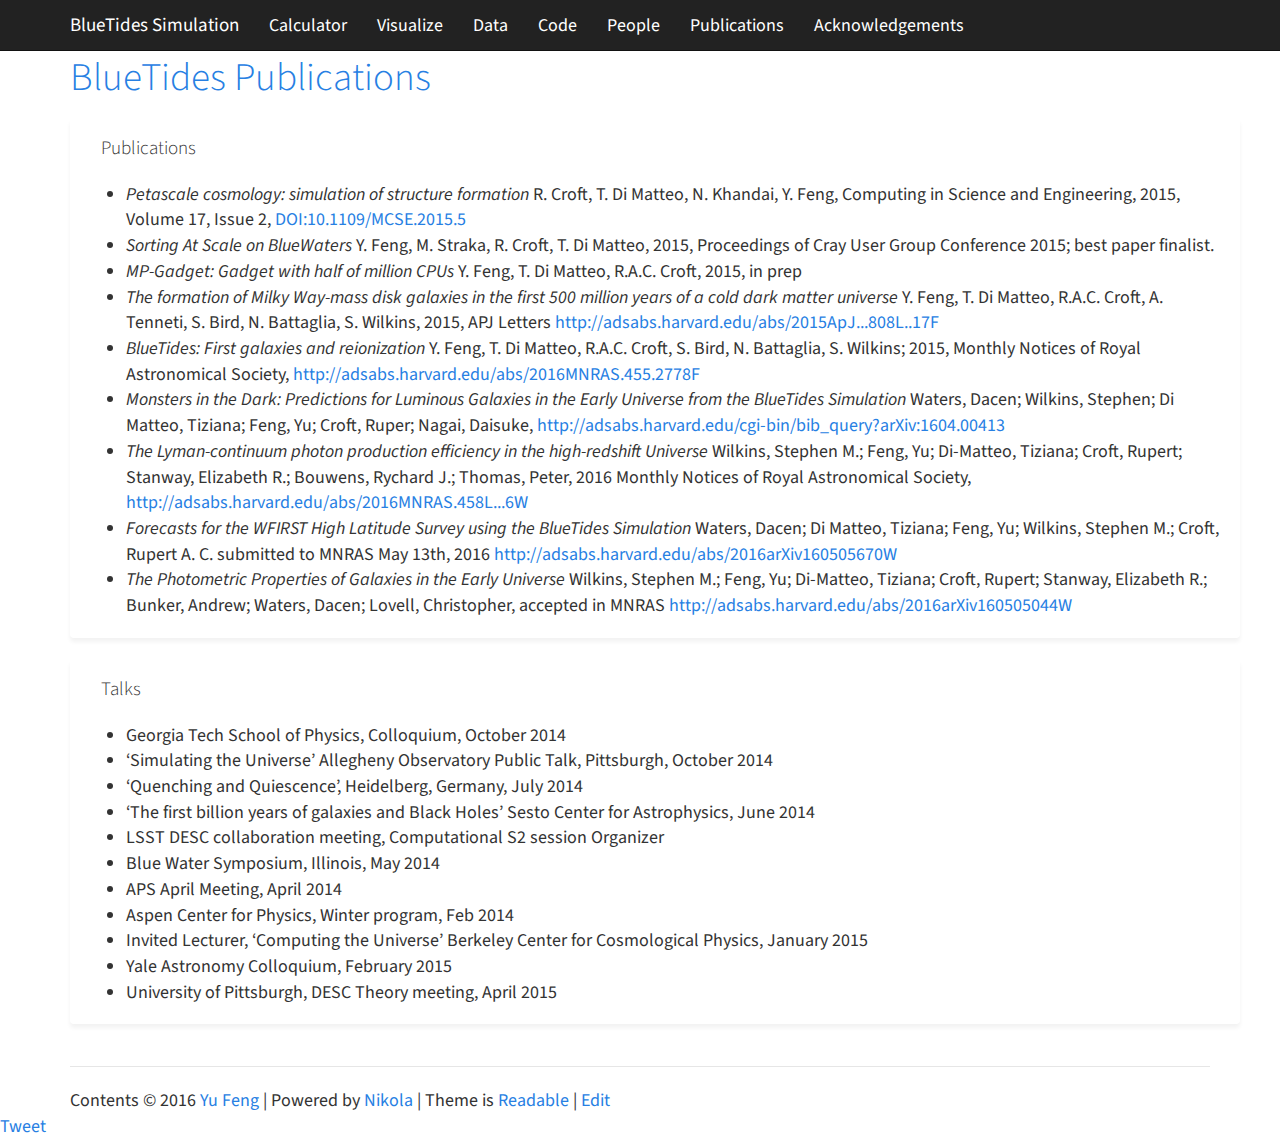
<file: publications/index.html>
<!DOCTYPE html>
<html prefix="og: http://ogp.me/ns# article: http://ogp.me/ns/article# " lang="en">
<head>
<meta charset="utf-8">
<meta name="viewport" content="width=device-width, initial-scale=1">
<title>BlueTides Publications | BlueTides Simulation</title>
<link href="../assets/css/bootstrap.min.css" rel="stylesheet" type="text/css">
<link href="../assets/css/rst.css" rel="stylesheet" type="text/css">
<link href="../assets/css/code.css" rel="stylesheet" type="text/css">
<link href="../assets/css/colorbox.css" rel="stylesheet" type="text/css">
<link href="../assets/css/theme.css" rel="stylesheet" type="text/css">
<link href="../assets/css/custom.css" rel="stylesheet" type="text/css">
<meta content="#5670d4" name="theme-color">
<link rel="alternate" type="application/rss+xml" title="RSS" href="../rss.xml">
<link rel="canonical" href="http://bluetides-project.org/publications/">
<link rel="icon" href="../files/icon_200x200.png" sizes="200x200">
<link rel="icon" href="../files/icon_32x32.png" sizes="32x32">
<link rel="icon" href="../files/icon_64x64.png" sizes="64x64">
<!--[if lt IE 9]><script src="../assets/js/html5.js"></script><![endif]--><link rel="stylesheet" href="//maxcdn.bootstrapcdn.com/font-awesome/4.3.0/css/font-awesome.min.css">
<meta name="author" content="Yu Feng">
<meta property="og:site_name" content="BlueTides Simulation">
<meta property="og:title" content="BlueTides Publications">
<meta property="og:url" content="http://bluetides-project.org/publications/">
<meta property="og:description" content="Publications

Petascale cosmology: simulation of structure formation
R. Croft, T. Di Matteo, N. Khandai, Y. Feng, Computing in Science and Engineering, 2015, Volume 17, Issue 2,
DOI:10.1109/MCSE.2015.">
<meta property="og:type" content="article">
<meta property="article:published_time" content="2016-06-16T19:30:40Z">
<script language="JavaScript" type="text/javascript" src="http://platform.twitter.com/widgets.js"> </script><script language="JavaScript" type="text/javascript" src="https://connect.facebook.net/en_US/all.js#xfbml=1"></script><script language="JavaScript" type="text/javascript" src="https://apis.google.com/js/plusone.js"></script>
</head>
<body>
<a href="#content" class="sr-only sr-only-focusable">Skip to main content</a>

<!-- Menubar -->

<nav class="navbar navbar-default navbar-fixed-top" role="navigation"><div class="container">
<!-- This keeps the margins nice -->
        <div class="navbar-header">
            <button type="button" class="navbar-toggle" data-toggle="collapse" data-target=".navbar-ex1-collapse">
            <span class="sr-only">Toggle navigation</span>
            <span class="icon-bar"></span>
            <span class="icon-bar"></span>
            <span class="icon-bar"></span>
            </button>
            <a class="navbar-brand" href="http://bluetides-project.org/">

                <span id="blog-title">BlueTides Simulation</span>
            </a>
        </div>
<!-- /.navbar-header -->
        <div class="collapse navbar-collapse navbar-ex1-collapse">
            <ul class="nav navbar-nav">
<li>
<a href="../sdcvcalc">Calculator</a>
                </li>
<li>
<a href="../viewer">Visualize</a>
                </li>
<li>
<a href="../datarelease">Data</a>
                </li>
<li>
<a href="../coderelease">Code</a>
                </li>
<li>
<a href="../people">People</a>
                </li>
<li>
<a href="../publications">Publications</a>
                </li>
<li>
<a href="../donate">Acknowledgements</a>

                
            </li>
</ul>
<ul class="nav navbar-nav navbar-right"></ul>
</div>
<!-- /.navbar-collapse -->
    </div>
<!-- /.container -->
</nav><!-- End of Menubar --><div class="container" id="content" role="main">
    <div class="body-content">
        <!--Body content-->
        <div class="row">
            
            
<article class="storypage" itemscope="itemscope" itemtype="http://schema.org/Article"><header><h1 class="p-name entry-title" itemprop="headline name"><a href="." class="u-url">BlueTides Publications</a></h1>

        

    </header><div class="e-content entry-content" itemprop="articleBody text">
    <div>
<div class="panel container">
<p class="panel-heading h4">Publications</p>
<ul class="simple">
<li>
<em>Petascale cosmology: simulation of structure formation</em>
R. Croft, T. Di Matteo, N. Khandai, Y. Feng, Computing in Science and Engineering, 2015, Volume 17, Issue 2,
<a class="reference external" href="http://ieeexplore.ieee.org/xpl/articleDetails.jsp?reload=true&amp;arnumber=7006381">DOI:10.1109/MCSE.2015.5</a>
</li>
<li>
<em>Sorting At Scale on BlueWaters</em>
Y. Feng, M. Straka, R. Croft, T. Di Matteo, 2015, Proceedings of Cray User Group Conference 2015; best paper finalist.</li>
<li>
<em>MP-Gadget: Gadget with half of million CPUs</em>
Y. Feng, T. Di Matteo, R.A.C. Croft, 2015, in prep</li>
<li>
<em>The formation of Milky Way-mass disk galaxies in the first 500 million years of a cold dark matter universe</em>
Y. Feng, T. Di Matteo, R.A.C. Croft, A. Tenneti, S. Bird, N. Battaglia, S. Wilkins, 2015, APJ Letters
<a class="reference external" href="http://adsabs.harvard.edu/abs/2015ApJ...808L..17F">http://adsabs.harvard.edu/abs/2015ApJ...808L..17F</a>
</li>
<li>
<em>BlueTides: First galaxies and reionization</em>
Y. Feng, T. Di Matteo, R.A.C. Croft, S. Bird, N. Battaglia, S. Wilkins; 2015, Monthly Notices of Royal Astronomical Society,
<a class="reference external" href="http://adsabs.harvard.edu/abs/2016MNRAS.455.2778F">http://adsabs.harvard.edu/abs/2016MNRAS.455.2778F</a>
</li>
<li>
<em>Monsters in the Dark: Predictions for Luminous Galaxies in the Early Universe from the BlueTides Simulation</em>
Waters, Dacen; Wilkins, Stephen; Di Matteo, Tiziana; Feng, Yu; Croft, Ruper; Nagai, Daisuke,
<a class="reference external" href="http://adsabs.harvard.edu/cgi-bin/bib_query?arXiv:1604.00413">http://adsabs.harvard.edu/cgi-bin/bib_query?arXiv:1604.00413</a>
</li>
<li>
<em>The Lyman-continuum photon production efficiency in the high-redshift Universe</em>
Wilkins, Stephen M.; Feng, Yu; Di-Matteo, Tiziana; Croft, Rupert; Stanway, Elizabeth R.; Bouwens, Rychard J.; Thomas, Peter, 2016 Monthly Notices of Royal Astronomical Society,
<a class="reference external" href="http://adsabs.harvard.edu/abs/2016MNRAS.458L...6W">http://adsabs.harvard.edu/abs/2016MNRAS.458L...6W</a>
</li>
<li>
<em>Forecasts for the WFIRST High Latitude Survey using the BlueTides Simulation</em>
Waters, Dacen; Di Matteo, Tiziana; Feng, Yu; Wilkins, Stephen M.; Croft, Rupert A. C.  submitted to MNRAS May 13th, 2016
<a class="reference external" href="http://adsabs.harvard.edu/abs/2016arXiv160505670W">http://adsabs.harvard.edu/abs/2016arXiv160505670W</a>
</li>
<li>
<em>The Photometric Properties of Galaxies in the Early Universe</em>
Wilkins, Stephen M.; Feng, Yu; Di-Matteo, Tiziana; Croft, Rupert; Stanway, Elizabeth R.; Bunker, Andrew; Waters, Dacen; Lovell, Christopher, accepted in MNRAS
<a class="reference external" href="http://adsabs.harvard.edu/abs/2016arXiv160505044W">http://adsabs.harvard.edu/abs/2016arXiv160505044W</a>
</li>
</ul>
</div>
<div class="panel container">
<p class="panel-heading h4">Talks</p>
<ul class="simple">
<li>Georgia Tech School of Physics, Colloquium, October 2014</li>
<li>‘Simulating the Universe’ Allegheny Observatory Public Talk, Pittsburgh, October 2014</li>
<li>‘Quenching and Quiescence’, Heidelberg, Germany, July 2014</li>
<li>‘The first billion years of galaxies and Black Holes’ Sesto Center for Astrophysics, June 2014</li>
<li>LSST DESC collaboration meeting, Computational S2 session Organizer</li>
<li>Blue Water Symposium, Illinois, May 2014</li>
<li>APS April Meeting, April 2014</li>
<li>Aspen Center for Physics, Winter program, Feb 2014</li>
<li>Invited Lecturer, ‘Computing the Universe’ Berkeley Center for Cosmological Physics, January 2015</li>
<li>Yale Astronomy Colloquium, February 2015</li>
<li>University of Pittsburgh, DESC Theory meeting, April  2015</li>
</ul>
</div>
</div>
    </div>
    

</article>
</div>
        <!--End of body content-->

        <footer><hr>
Contents © 2016  <a href="mailto:yfeng1@berkeley.edu">Yu Feng</a> | 
Powered by <a href="http://getnikola.com" rel="nofollow">Nikola</a> | 
Theme is <a href="http://bootswatch.com/readable/">Readable</a>

                | <a href="https://github.com/rainwoodman/bluetides-website/edit/master/pages/publications.rst">Edit</a>
            
        </footer>
</div>
</div>


            <script src="../assets/js/jquery.min.js"></script><script src="../assets/js/bootstrap.min.js"></script><script src="../assets/js/moment-with-locales.min.js"></script><script src="../assets/js/fancydates.js"></script><script src="../assets/js/jquery.colorbox-min.js"></script><script>jQuery("a.image-reference,!.islink").colorbox({rel:"gal",maxWidth:"100%",maxHeight:"100%",scalePhotos:true});</script><!-- fancy dates --><script>
    moment.locale("en");
    fancydates(0, "YYYY-MM-DD HH:mm");
    </script><!-- end fancy dates --><div id="socialAwareness">
<div class="g-plusone" data-annotation="inline" data-width="300"></div>
<div>
<a href="https://twitter.com/share" class="twitter-share-button" data-url="http://bluetides-project.org/" data-lang="en">Tweet</a> 
</div>
<div class="fb-share-button" data-href="http://bluetides-project.org/" data-type="button_count"> </div>
</div>

</body>
</html>
</file>
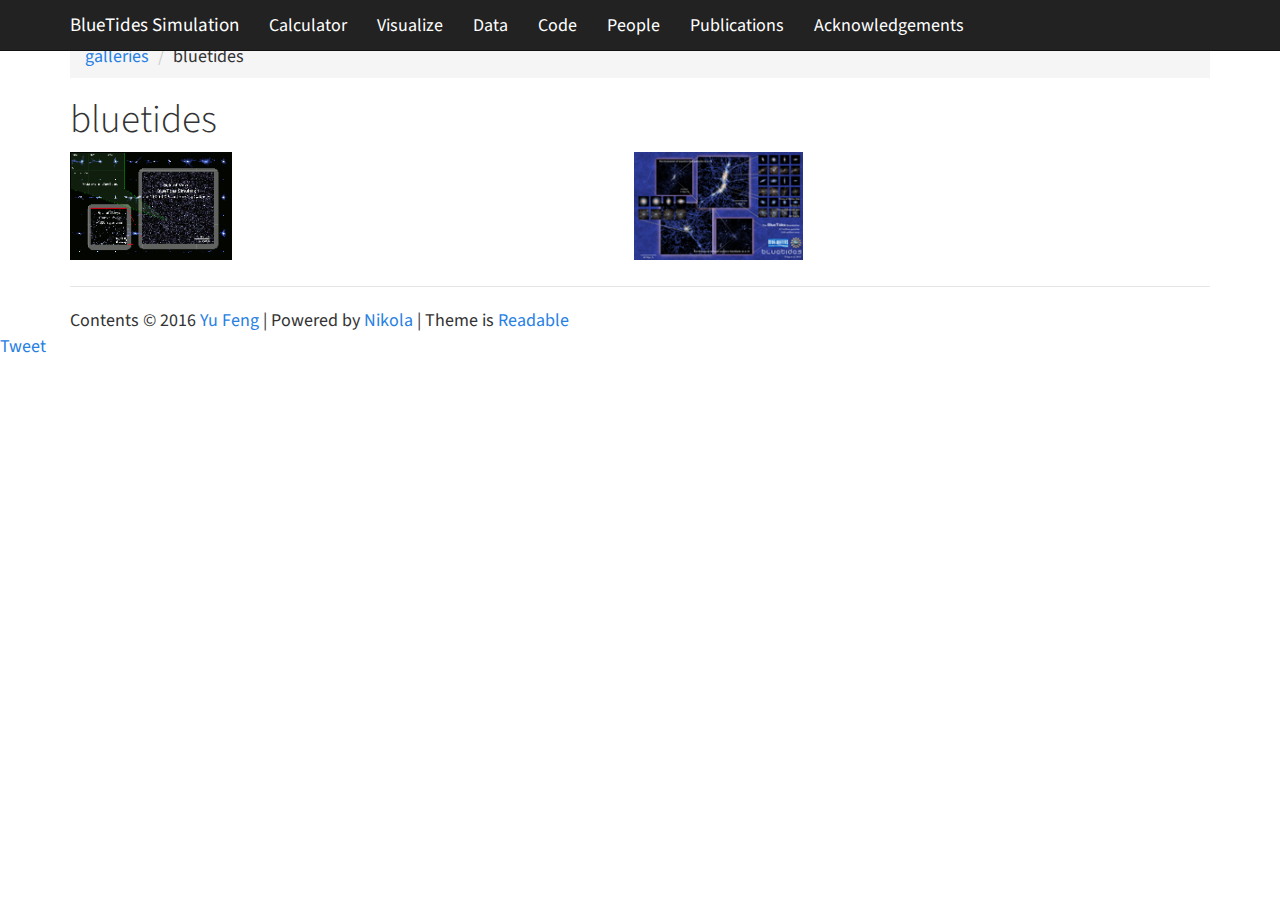
<file: galleries/bluetides/index.html>
<!DOCTYPE html>
<html prefix="og: http://ogp.me/ns# article: http://ogp.me/ns/article# " lang="en">
<head>
<meta charset="utf-8">
<meta name="viewport" content="width=device-width, initial-scale=1">
<title>bluetides | BlueTides Simulation</title>
<link href="../../assets/css/bootstrap.min.css" rel="stylesheet" type="text/css">
<link href="../../assets/css/rst.css" rel="stylesheet" type="text/css">
<link href="../../assets/css/code.css" rel="stylesheet" type="text/css">
<link href="../../assets/css/colorbox.css" rel="stylesheet" type="text/css">
<link href="../../assets/css/theme.css" rel="stylesheet" type="text/css">
<link href="../../assets/css/custom.css" rel="stylesheet" type="text/css">
<meta content="#5670d4" name="theme-color">
<link rel="alternate" type="application/rss+xml" title="RSS" href="../../rss.xml">
<link rel="canonical" href="http://bluetides-project.org/galleries/bluetides/">
<link rel="icon" href="../../files/icon_200x200.png" sizes="200x200">
<link rel="icon" href="../../files/icon_32x32.png" sizes="32x32">
<link rel="icon" href="../../files/icon_64x64.png" sizes="64x64">
<!--[if lt IE 9]><script src="../../assets/js/html5.js"></script><![endif]--><link rel="stylesheet" href="//maxcdn.bootstrapcdn.com/font-awesome/4.3.0/css/font-awesome.min.css">
<link rel="alternate" type="application/rss+xml" title="RSS" href="rss.xml">
<style type="text/css">
    .image-block {
        display: inline-block;
    }
    .flowr_row {
        width: 100%;
    }
    </style>
<script language="JavaScript" type="text/javascript" src="http://platform.twitter.com/widgets.js"> </script><script language="JavaScript" type="text/javascript" src="https://connect.facebook.net/en_US/all.js#xfbml=1"></script><script language="JavaScript" type="text/javascript" src="https://apis.google.com/js/plusone.js"></script>
</head>
<body>
<a href="#content" class="sr-only sr-only-focusable">Skip to main content</a>

<!-- Menubar -->

<nav class="navbar navbar-default navbar-fixed-top" role="navigation"><div class="container">
<!-- This keeps the margins nice -->
        <div class="navbar-header">
            <button type="button" class="navbar-toggle" data-toggle="collapse" data-target=".navbar-ex1-collapse">
            <span class="sr-only">Toggle navigation</span>
            <span class="icon-bar"></span>
            <span class="icon-bar"></span>
            <span class="icon-bar"></span>
            </button>
            <a class="navbar-brand" href="http://bluetides-project.org/">

                <span id="blog-title">BlueTides Simulation</span>
            </a>
        </div>
<!-- /.navbar-header -->
        <div class="collapse navbar-collapse navbar-ex1-collapse">
            <ul class="nav navbar-nav">
<li>
<a href="../../sdcvcalc">Calculator</a>
                </li>
<li>
<a href="../../viewer">Visualize</a>
                </li>
<li>
<a href="../../datarelease">Data</a>
                </li>
<li>
<a href="../../coderelease">Code</a>
                </li>
<li>
<a href="../../people">People</a>
                </li>
<li>
<a href="../../publications">Publications</a>
                </li>
<li>
<a href="../../donate">Acknowledgements</a>

                
            </li>
</ul>
<ul class="nav navbar-nav navbar-right"></ul>
</div>
<!-- /.navbar-collapse -->
    </div>
<!-- /.container -->
</nav><!-- End of Menubar --><div class="container" id="content" role="main">
    <div class="body-content">
        <!--Body content-->
        <div class="row">
            
            
    
<nav class="breadcrumbs"><ul class="breadcrumb">
<li><a href="../">galleries</a></li>
                <li>bluetides</li>
</ul></nav><h1>bluetides</h1>

<div id="gallery_container"></div>
<noscript>
<ul class="thumbnails">
<li>
<a href="BTvsBoRG.png" class="thumbnail image-reference" title="Btvsborg">
            <img src="BTvsBoRG.thumbnail.png" alt="Btvsborg"></a>
        </li>
<li>
<a href="BlueTidesZoomSmall.png" class="thumbnail image-reference" title="Bluetideszoomsmall">
            <img src="BlueTidesZoomSmall.thumbnail.png" alt="Bluetideszoomsmall"></a>
</li>
</ul>
</noscript>

        </div>
        <!--End of body content-->

        <footer><hr>
Contents © 2016  <a href="mailto:yfeng1@berkeley.edu">Yu Feng</a> | 
Powered by <a href="http://getnikola.com" rel="nofollow">Nikola</a> | 
Theme is <a href="http://bootswatch.com/readable/">Readable</a>

            
        </footer>
</div>
</div>


            <script src="../../assets/js/jquery.min.js"></script><script src="../../assets/js/bootstrap.min.js"></script><script src="../../assets/js/moment-with-locales.min.js"></script><script src="../../assets/js/fancydates.js"></script><script src="../../assets/js/jquery.colorbox-min.js"></script><script>jQuery("a.image-reference,!.islink").colorbox({rel:"gal",maxWidth:"100%",maxHeight:"100%",scalePhotos:true});</script><!-- fancy dates --><script>
    moment.locale("en");
    fancydates(0, "YYYY-MM-DD HH:mm");
    </script><!-- end fancy dates --><script src="../../assets/js/flowr.plugin.js"></script><script>
jsonContent = [{"size": {"h": 120, "w": 180}, "title": "Btvsborg", "url": "BTvsBoRG.png", "url_thumb": "BTvsBoRG.thumbnail.png"}, {"size": {"h": 115, "w": 180}, "title": "Bluetideszoomsmall", "url": "BlueTidesZoomSmall.png", "url_thumb": "BlueTidesZoomSmall.thumbnail.png"}];
$("#gallery_container").flowr({
        data : jsonContent,
        height : 180*.6,
        padding: 5,
        rows: -1,
        render : function(params) {
            // Just return a div, string or a dom object, anything works fine
            img = $("<img />").attr({
                'src': params.itemData.url_thumb,
                'width' : params.width,
                'height' : params.height
            }).css('max-width', '100%');
            link = $( "<a></a>").attr({
                'href': params.itemData.url,
                'class': 'image-reference'
            });
            div = $("<div />").addClass('image-block').attr({
                'title': params.itemData.title,
                'data-toggle': "tooltip",
            });
            link.append(img);
            div.append(link);
            div.hover(div.tooltip());
            return div;
        },
        itemWidth : function(data) { return data.size.w; },
        itemHeight : function(data) { return data.size.h; },
        complete : function(params) {
            if( jsonContent.length > params.renderedItems ) {
                nextRenderList = jsonContent.slice( params.renderedItems );
            }
        }
    });
$("a.image-reference").colorbox({rel:"gal", maxWidth:"100%",maxHeight:"100%",scalePhotos:true});
$('a.image-reference[href="'+window.location.hash.substring(1,1000)+'"]').click();
</script><div id="socialAwareness">
<div class="g-plusone" data-annotation="inline" data-width="300"></div>
<div>
<a href="https://twitter.com/share" class="twitter-share-button" data-url="http://bluetides-project.org/" data-lang="en">Tweet</a> 
</div>
<div class="fb-share-button" data-href="http://bluetides-project.org/" data-type="button_count"> </div>
</div>

</body>
</html>
</file>
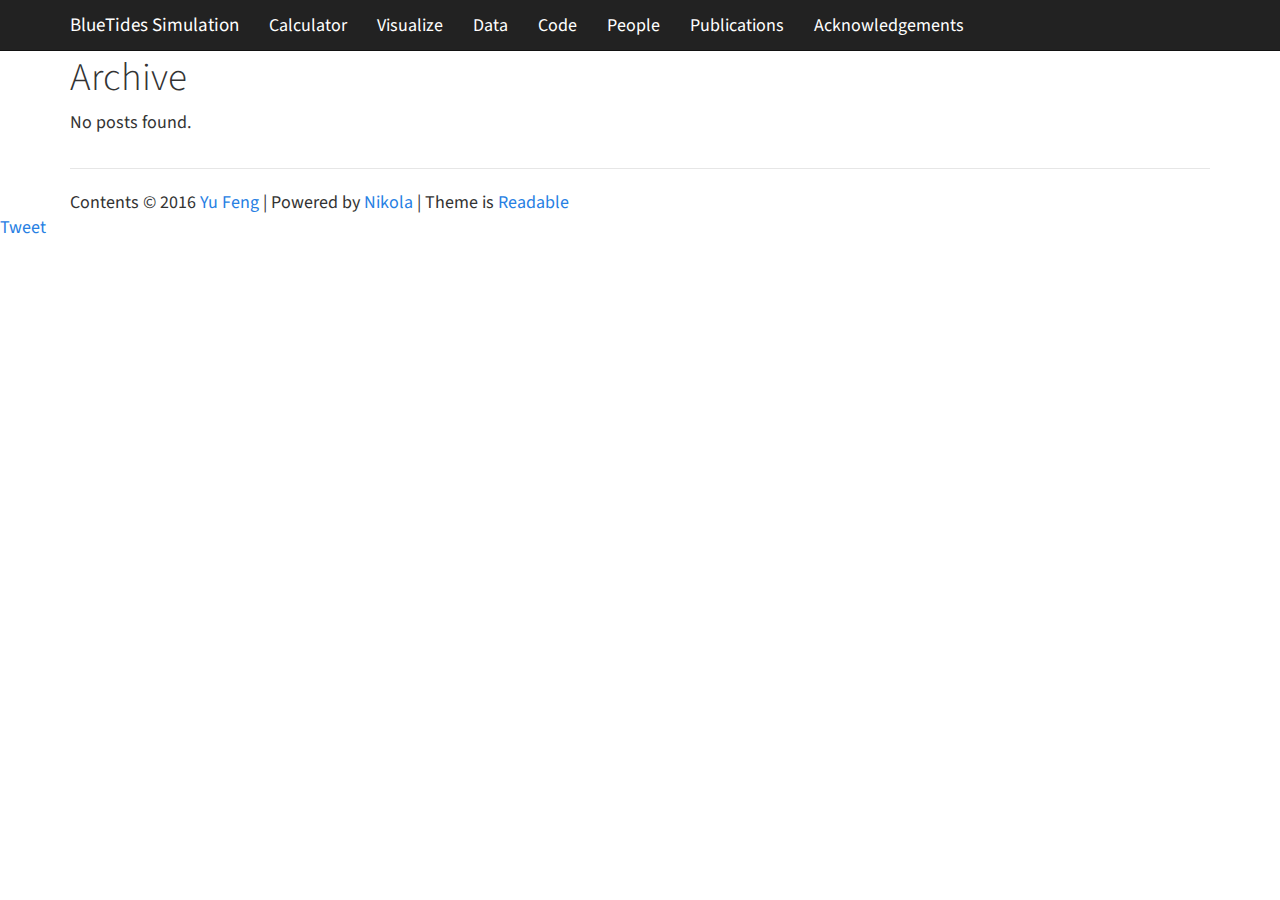
<file: archive/archive.html>
<!DOCTYPE html>
<html prefix="og: http://ogp.me/ns# article: http://ogp.me/ns/article# " lang="en">
<head>
<meta charset="utf-8">
<meta name="description" content="BlueTides: Simulating the Universe at the first 500 million years ">
<meta name="viewport" content="width=device-width, initial-scale=1">
<title>Archive | BlueTides Simulation</title>
<link href="../assets/css/bootstrap.min.css" rel="stylesheet" type="text/css">
<link href="../assets/css/rst.css" rel="stylesheet" type="text/css">
<link href="../assets/css/code.css" rel="stylesheet" type="text/css">
<link href="../assets/css/colorbox.css" rel="stylesheet" type="text/css">
<link href="../assets/css/theme.css" rel="stylesheet" type="text/css">
<link href="../assets/css/custom.css" rel="stylesheet" type="text/css">
<meta content="#5670d4" name="theme-color">
<link rel="alternate" type="application/rss+xml" title="RSS" href="../rss.xml">
<link rel="canonical" href="http://bluetides-project.org/archive/archive.html">
<link rel="icon" href="../files/icon_200x200.png" sizes="200x200">
<link rel="icon" href="../files/icon_32x32.png" sizes="32x32">
<link rel="icon" href="../files/icon_64x64.png" sizes="64x64">
<!--[if lt IE 9]><script src="../assets/js/html5.js"></script><![endif]--><link rel="stylesheet" href="//maxcdn.bootstrapcdn.com/font-awesome/4.3.0/css/font-awesome.min.css">
<script language="JavaScript" type="text/javascript" src="http://platform.twitter.com/widgets.js"> </script><script language="JavaScript" type="text/javascript" src="https://connect.facebook.net/en_US/all.js#xfbml=1"></script><script language="JavaScript" type="text/javascript" src="https://apis.google.com/js/plusone.js"></script>
</head>
<body>
<a href="#content" class="sr-only sr-only-focusable">Skip to main content</a>

<!-- Menubar -->

<nav class="navbar navbar-default navbar-fixed-top" role="navigation"><div class="container">
<!-- This keeps the margins nice -->
        <div class="navbar-header">
            <button type="button" class="navbar-toggle" data-toggle="collapse" data-target=".navbar-ex1-collapse">
            <span class="sr-only">Toggle navigation</span>
            <span class="icon-bar"></span>
            <span class="icon-bar"></span>
            <span class="icon-bar"></span>
            </button>
            <a class="navbar-brand" href="http://bluetides-project.org/">

                <span id="blog-title">BlueTides Simulation</span>
            </a>
        </div>
<!-- /.navbar-header -->
        <div class="collapse navbar-collapse navbar-ex1-collapse">
            <ul class="nav navbar-nav">
<li>
<a href="../sdcvcalc">Calculator</a>
                </li>
<li>
<a href="../viewer">Visualize</a>
                </li>
<li>
<a href="../datarelease">Data</a>
                </li>
<li>
<a href="../coderelease">Code</a>
                </li>
<li>
<a href="../people">People</a>
                </li>
<li>
<a href="../publications">Publications</a>
                </li>
<li>
<a href="../donate">Acknowledgements</a>

                
            </li>
</ul>
<ul class="nav navbar-nav navbar-right"></ul>
</div>
<!-- /.navbar-collapse -->
    </div>
<!-- /.container -->
</nav><!-- End of Menubar --><div class="container" id="content" role="main">
    <div class="body-content">
        <!--Body content-->
        <div class="row">
            
            
<article class="listpage"><header><h1>Archive</h1>
    </header><p>No posts found.</p>
</article>
</div>
        <!--End of body content-->

        <footer><hr>
Contents © 2016  <a href="mailto:yfeng1@berkeley.edu">Yu Feng</a> | 
Powered by <a href="http://getnikola.com" rel="nofollow">Nikola</a> | 
Theme is <a href="http://bootswatch.com/readable/">Readable</a>

            
        </footer>
</div>
</div>


            <script src="../assets/js/jquery.min.js"></script><script src="../assets/js/bootstrap.min.js"></script><script src="../assets/js/moment-with-locales.min.js"></script><script src="../assets/js/fancydates.js"></script><script src="../assets/js/jquery.colorbox-min.js"></script><script>jQuery("a.image-reference,!.islink").colorbox({rel:"gal",maxWidth:"100%",maxHeight:"100%",scalePhotos:true});</script><!-- fancy dates --><script>
    moment.locale("en");
    fancydates(0, "YYYY-MM-DD HH:mm");
    </script><!-- end fancy dates --><div id="socialAwareness">
<div class="g-plusone" data-annotation="inline" data-width="300"></div>
<div>
<a href="https://twitter.com/share" class="twitter-share-button" data-url="http://bluetides-project.org/" data-lang="en">Tweet</a> 
</div>
<div class="fb-share-button" data-href="http://bluetides-project.org/" data-type="button_count"> </div>
</div>

</body>
</html>
</file>
<file: assets/css/rst.css>
/*
:Author: David Goodger (goodger@python.org)
:Id: $Id: html4css1.css 7614 2013-02-21 15:55:51Z milde $
:Copyright: This stylesheet has been placed in the public domain.

Default cascading style sheet for the HTML output of Docutils.

See http://docutils.sf.net/docs/howto/html-stylesheets.html for how to
customize this style sheet.
*/

/* used to remove borders from tables and images */
.borderless, table.borderless td, table.borderless th {
  border: 0 }

table.borderless td, table.borderless th {
  /* Override padding for "table.docutils td" with "! important".
     The right padding separates the table cells. */
  padding: 0 0.5em 0 0 ! important }

.first {
  /* Override more specific margin styles with "! important". */
  margin-top: 0 ! important }

.last, .with-subtitle {
  margin-bottom: 0 ! important }

.hidden {
  display: none }

a.toc-backref {
  text-decoration: none ;
  color: black }

blockquote.epigraph {
  margin: 2em 5em ; }

object[type="image/svg+xml"], object[type="application/x-shockwave-flash"] {
  overflow: hidden;
}

div.abstract {
  margin: 2em 5em }

div.abstract p.topic-title {
  font-weight: bold ;
  text-align: center }

div.admonition, div.attention, div.caution, div.danger, div.error,
div.hint, div.important, div.note, div.tip, div.warning, div.sidebar {
/* stolen from Boostrap 3 (.panel .panel-default) */
  margin-bottom: 20px;
  background-color: #fff;
  border: 1px solid #ddd;
  border-radius: 4px;
  -webkit-box-shadow: 0 1px 1px rgba(0, 0, 0, .05);
          box-shadow: 0 1px 1px rgba(0, 0, 0, .05);
  padding: 0 15px 15px 15px;
}

div.attention, div.caution, div.danger, div.error, div.warning {
  /* stolen from Boostrap 3 (.panel .panel-danger) */
  border-color: #EBCCD1;
}

div.admonition p.admonition-title, div.hint p.admonition-title,
div.important p.admonition-title, div.note p.admonition-title,
div.tip p.admonition-title, div.sidebar p.sidebar-title,
div.attention p.admonition-title, div.caution p.admonition-title,
div.danger p.admonition-title, div.error p.admonition-title,
div.warning p.admonition-title {
/* stolen from Boostrap 3 (.panel .panel-default .panel-heading) */
  font-size: 16px;
  color: #333;
  background-color: #F5F5F5;
  padding: 10px 15px;
  margin-left: -15px;
  margin-right: -15px;
  border-bottom: 1px solid rgba(0, 0, 0, 0);
  border-top-left-radius: 3px;
  border-top-right-radius: 3px;
  color: #333;
  background-color: #F5F5F5;
  border-color: #DDD;
}

div.attention p.admonition-title, div.caution p.admonition-title,
div.danger p.admonition-title, div.error p.admonition-title,
div.warning p.admonition-title {
  /* stolen from Boostrap 3 (.panel .panel-danger) */
  color: #A94442;
  background-color: #F2DEDE;
  border-color: #EBCCD1;
}

/* Uncomment (and remove this text!) to get reduced vertical space in
   compound paragraphs.
div.compound .compound-first, div.compound .compound-middle {
  margin-bottom: 0.5em }

div.compound .compound-last, div.compound .compound-middle {
  margin-top: 0.5em }
*/

div.dedication {
  margin: 2em 5em ;
  text-align: center ;
  font-style: italic }

div.dedication p.topic-title {
  font-weight: bold ;
  font-style: normal }

div.figure {
  margin-left: 2em ;
  margin-right: 2em }

div.footer, div.header {
  clear: both;
  font-size: smaller }

div.line-block {
  display: block ;
  margin-top: 1em ;
  margin-bottom: 1em }

div.line-block div.line-block {
  margin-top: 0 ;
  margin-bottom: 0 ;
  margin-left: 1.5em }


html[dir="rtl"] div.line-block div.line-block {
  margin-top: 0 ;
  margin-bottom: 0 ;
  margin-right: 1.5em  ;
  margin-left: 0  ;
}

div.sidebar {
  margin-left: 2em;
  min-height: 20px;
  width: 40% ;
  float: right ;
  clear: right }

div.sidebar p.rubric {
  font-size: medium }

div.system-messages {
  margin: 5em }

div.system-messages h1 {
  color: #a94442 }

div.system-message {
  border: 1px solid #ebccd1;
  padding: 1em }

div.system-message p.system-message-title {
  color: #a94442 ;
  font-weight: bold }

div.topic {
  margin: 2em }

img.align-left, .figure.align-left, object.align-left {
  clear: left ;
  float: left ;
  margin-right: 1em }

img.align-right, .figure.align-right, object.align-right {
  clear: right ;
  float: right ;
  margin-left: 1em }

img.align-center, .figure.align-center, object.align-center {
  display: block;
  margin-left: auto;
  margin-right: auto;
}

.align-left {
  text-align: left }

.align-center {
  clear: both ;
  text-align: center }

.align-right {
  text-align: right }

/* reset inner alignment in figures */
div.align-right {
  text-align: inherit }

/* div.align-center * { */
/*   text-align: left } */

ol.simple, ul.simple {
  margin-bottom: 1em }

ol.arabic {
  list-style: decimal }

ol.loweralpha {
  list-style: lower-alpha }

ol.upperalpha {
  list-style: upper-alpha }

ol.lowerroman {
  list-style: lower-roman }

ol.upperroman {
  list-style: upper-roman }

p.attribution {
  text-align: right ;
  margin-left: 50% }

p.caption {
  font-style: italic }

p.credits {
  font-style: italic ;
  font-size: smaller }

p.label {
  white-space: nowrap }

p.rubric {
  font-weight: bold ;
  font-size: larger ;
  color: maroon ;
  text-align: center }

p.sidebar-subtitle {
  font-weight: bold }

p.topic-title {
  font-weight: bold }

pre.address {
  margin-bottom: 0 ;
  margin-top: 0 ;
  font: inherit }

pre.code .ln { color: grey; } /* line numbers */
/*
pre.code, code { background-color: #eeeeee }
pre.code .comment, code .comment { color: #5C6576 }
pre.code .keyword, code .keyword { color: #3B0D06; font-weight: bold }
pre.code .literal.string, code .literal.string { color: #0C5404 }
pre.code .name.builtin, code .name.builtin { color: #352B84 }
pre.code .deleted, code .deleted { background-color: #DEB0A1}
pre.code .inserted, code .inserted { background-color: #A3D289}
*/

span.classifier {
  font-style: italic }

span.classifier-delimiter {
  font-weight: bold }

span.option {
  white-space: nowrap }

span.pre {
  white-space: pre }

span.problematic {
  color: red }

span.section-subtitle {
  /* font-size relative to parent (h1..h6 element) */
  font-size: 80% }

table.citation {
  border-left: solid 1px gray;
  margin-left: 1px }

table.docinfo {
  margin: 2em 4em }

table.docutils {
  margin-top: 0.5em ;
  margin-bottom: 0.5em }

table.footnote {
  border-left: solid 1px black;
  margin-left: 1px }

table.docutils td, table.docutils th,
table.docinfo td, table.docinfo th {
  padding-left: 0.5em ;
  padding-right: 0.5em ;
  vertical-align: top }

table.docutils th.field-name, table.docinfo th.docinfo-name {
  font-weight: bold ;
  text-align: left ;
  white-space: nowrap ;
  padding-left: 0 }

/* "booktabs" style (no vertical lines) */
table.docutils.booktabs {
  border: 0px;
  border-top: 2px solid;
  border-bottom: 2px solid;
  border-collapse: collapse;
}
table.docutils.booktabs * {
  border: 0px;
}
table.docutils.booktabs th {
  border-bottom: thin solid;
  text-align: left;
}

h1 tt.docutils, h2 tt.docutils, h3 tt.docutils,
h4 tt.docutils, h5 tt.docutils, h6 tt.docutils {
  font-size: 100% }

ul.auto-toc {
  list-style-type: none }

a.footnote-reference {
     line-height: 0px;
}
</file>
<file: assets/css/code.css>
/* code.css file generated by Nikola */
pre.code .hll { background-color: #ffffcc }
pre.code  { background: #f8f8f8; }
pre.code .c { color: #408080; font-style: italic } /* Comment */
pre.code .err { border: 1px solid #FF0000 } /* Error */
pre.code .k { color: #008000; font-weight: bold } /* Keyword */
pre.code .o { color: #666666 } /* Operator */
pre.code .cm { color: #408080; font-style: italic } /* Comment.Multiline */
pre.code .cp { color: #BC7A00 } /* Comment.Preproc */
pre.code .c1 { color: #408080; font-style: italic } /* Comment.Single */
pre.code .cs { color: #408080; font-style: italic } /* Comment.Special */
pre.code .gd { color: #A00000 } /* Generic.Deleted */
pre.code .ge { font-style: italic } /* Generic.Emph */
pre.code .gr { color: #FF0000 } /* Generic.Error */
pre.code .gh { color: #000080; font-weight: bold } /* Generic.Heading */
pre.code .gi { color: #00A000 } /* Generic.Inserted */
pre.code .go { color: #888888 } /* Generic.Output */
pre.code .gp { color: #000080; font-weight: bold } /* Generic.Prompt */
pre.code .gs { font-weight: bold } /* Generic.Strong */
pre.code .gu { color: #800080; font-weight: bold } /* Generic.Subheading */
pre.code .gt { color: #0044DD } /* Generic.Traceback */
pre.code .kc { color: #008000; font-weight: bold } /* Keyword.Constant */
pre.code .kd { color: #008000; font-weight: bold } /* Keyword.Declaration */
pre.code .kn { color: #008000; font-weight: bold } /* Keyword.Namespace */
pre.code .kp { color: #008000 } /* Keyword.Pseudo */
pre.code .kr { color: #008000; font-weight: bold } /* Keyword.Reserved */
pre.code .kt { color: #B00040 } /* Keyword.Type */
pre.code .m { color: #666666 } /* Literal.Number */
pre.code .s { color: #BA2121 } /* Literal.String */
pre.code .na { color: #7D9029 } /* Name.Attribute */
pre.code .nb { color: #008000 } /* Name.Builtin */
pre.code .nc { color: #0000FF; font-weight: bold } /* Name.Class */
pre.code .no { color: #880000 } /* Name.Constant */
pre.code .nd { color: #AA22FF } /* Name.Decorator */
pre.code .ni { color: #999999; font-weight: bold } /* Name.Entity */
pre.code .ne { color: #D2413A; font-weight: bold } /* Name.Exception */
pre.code .nf { color: #0000FF } /* Name.Function */
pre.code .nl { color: #A0A000 } /* Name.Label */
pre.code .nn { color: #0000FF; font-weight: bold } /* Name.Namespace */
pre.code .nt { color: #008000; font-weight: bold } /* Name.Tag */
pre.code .nv { color: #19177C } /* Name.Variable */
pre.code .ow { color: #AA22FF; font-weight: bold } /* Operator.Word */
pre.code .w { color: #bbbbbb } /* Text.Whitespace */
pre.code .mb { color: #666666 } /* Literal.Number.Bin */
pre.code .mf { color: #666666 } /* Literal.Number.Float */
pre.code .mh { color: #666666 } /* Literal.Number.Hex */
pre.code .mi { color: #666666 } /* Literal.Number.Integer */
pre.code .mo { color: #666666 } /* Literal.Number.Oct */
pre.code .sb { color: #BA2121 } /* Literal.String.Backtick */
pre.code .sc { color: #BA2121 } /* Literal.String.Char */
pre.code .sd { color: #BA2121; font-style: italic } /* Literal.String.Doc */
pre.code .s2 { color: #BA2121 } /* Literal.String.Double */
pre.code .se { color: #BB6622; font-weight: bold } /* Literal.String.Escape */
pre.code .sh { color: #BA2121 } /* Literal.String.Heredoc */
pre.code .si { color: #BB6688; font-weight: bold } /* Literal.String.Interpol */
pre.code .sx { color: #008000 } /* Literal.String.Other */
pre.code .sr { color: #BB6688 } /* Literal.String.Regex */
pre.code .s1 { color: #BA2121 } /* Literal.String.Single */
pre.code .ss { color: #19177C } /* Literal.String.Symbol */
pre.code .bp { color: #008000 } /* Name.Builtin.Pseudo */
pre.code .vc { color: #19177C } /* Name.Variable.Class */
pre.code .vg { color: #19177C } /* Name.Variable.Global */
pre.code .vi { color: #19177C } /* Name.Variable.Instance */
pre.code .il { color: #666666 } /* Literal.Number.Integer.Long */
table.codetable { width: 100%;} td.linenos {text-align: right; width: 4em;}
</file>
<file: assets/css/colorbox.css>
/*
    Colorbox Core Style:
    The following CSS is consistent between example themes and should not be altered.
*/
#colorbox, #cboxOverlay, #cboxWrapper{position:absolute; top:0; left:0; z-index:9999; overflow:hidden;}
#cboxWrapper {max-width:none;}
#cboxOverlay{position:fixed; width:100%; height:100%;}
#cboxMiddleLeft, #cboxBottomLeft{clear:left;}
#cboxContent{position:relative;}
#cboxLoadedContent{overflow:auto; -webkit-overflow-scrolling: touch;}
#cboxTitle{margin:0;}
#cboxLoadingOverlay, #cboxLoadingGraphic{position:absolute; top:0; left:0; width:100%; height:100%;}
#cboxPrevious, #cboxNext, #cboxClose, #cboxSlideshow{cursor:pointer;}
.cboxPhoto{float:left; margin:auto; border:0; display:block; max-width:none; -ms-interpolation-mode:bicubic;}
.cboxIframe{width:100%; height:100%; display:block; border:0; padding:0; margin:0;}
#colorbox, #cboxContent, #cboxLoadedContent{box-sizing:content-box; -moz-box-sizing:content-box; -webkit-box-sizing:content-box;}

/* 
    User Style:
    Change the following styles to modify the appearance of Colorbox.  They are
    ordered & tabbed in a way that represents the nesting of the generated HTML.
*/
#cboxOverlay{background:#000; opacity: 0.9; filter: alpha(opacity = 90);}
#colorbox{outline:0;}
    #cboxContent{margin-top:20px;background:#000;}
        .cboxIframe{background:#fff;}
        #cboxError{padding:50px; border:1px solid #ccc;}
        #cboxLoadedContent{border:5px solid #000; background:#fff;}
        #cboxTitle{position:absolute; top:-20px; left:0; color:#ccc;}
        #cboxCurrent{position:absolute; top:-20px; right:0px; color:#ccc;}
        #cboxLoadingGraphic{background:url(images/loading.gif) no-repeat center center;}

        /* these elements are buttons, and may need to have additional styles reset to avoid unwanted base styles */
        #cboxPrevious, #cboxNext, #cboxSlideshow, #cboxClose {border:0; padding:0; margin:0; overflow:visible; width:auto; background:none; }
        
        /* avoid outlines on :active (mouseclick), but preserve outlines on :focus (tabbed navigating) */
        #cboxPrevious:active, #cboxNext:active, #cboxSlideshow:active, #cboxClose:active {outline:0;}
        
        #cboxSlideshow{position:absolute; top:-20px; right:90px; color:#fff;}
        #cboxPrevious{position:absolute; top:50%; left:5px; margin-top:-32px; background:url(images/controls.png) no-repeat top left; width:28px; height:65px; text-indent:-9999px;}
        #cboxPrevious:hover{background-position:bottom left;}
        #cboxNext{position:absolute; top:50%; right:5px; margin-top:-32px; background:url(images/controls.png) no-repeat top right; width:28px; height:65px; text-indent:-9999px;}
        #cboxNext:hover{background-position:bottom right;}
        #cboxClose{position:absolute; top:5px; right:5px; display:block; background:url(images/controls.png) no-repeat top center; width:38px; height:19px; text-indent:-9999px;}
        #cboxClose:hover{background-position:bottom center;}
</file>
<file: assets/css/theme.css>
#container {
    width: 960px;
    margin: 0 auto;
}

#contentcolumn {
    max-width: 760px;
}
#q {
    width: 150px;
}

img {
    max-width: 90%;
}

.postbox {
    border-bottom: 2px solid darkgrey;
    margin-bottom: 12px;
}

.titlebox {
    text-align: right;
}

#addthisbox {margin-bottom: 12px;}

td.label {
    /* Issue #290 */
    background-color: inherit;
}

.footnote-reference {
    /* Issue 290 */
    vertical-align: super;
    font-size: xx-small;
}


.caption {
    /* Issue 292 */
    text-align: center;
    padding-top: 1em;
}

div.figure > img,
div.figure > a > img {
    /* Issue 292 */
    display: block;
    margin-left: auto;
    margin-right: auto;
}

blockquote p, blockquote {
  font-size: 17.5px;
  font-weight: 300;
  line-height: 1.25;
}

ul.bricks > li {
    display: inline;
    background-color: lightblue;
    padding: 8px;
    border-radius: 5px;
    line-height: 3;
    white-space:nowrap;
    margin: 3px;
}

.at300b, .stMainServices, .stButton, .stButton_gradient {
    box-sizing: content-box;
}

pre, pre code {
    white-space: pre;
    word-wrap: normal;
    overflow: auto;
}

article.post-micro {
    font-family: Georgia, 'Times New Roman', Times, serif;
    font-size: 1.5em;
}

.image-block {
    display: inline-block;
}

.flowr_row {
    width: 100%;
}

.tags {
    padding-left: 0;
    margin-left: -5px;
    list-style: none;
    text-align: center;

}

.tags > li {
    display: inline-block;
    min-width: 10px;
    padding: 3px 7px;
    font-size: 12px;
    font-weight: bold;
    line-height: 1;
    color: #fff;
    text-align: center;
    white-space: nowrap;
    vertical-align: baseline;
    background-color: #999;
    border-radius: 10px;
}

.tags > li a {
    color: #fff;
}

.metadata p:before,
.postlist .listdate:before {
    content: " — ";
}

.metadata p:first-of-type:before {
    content: "";
}

.metadata p {
    display: inline;
}

.posttranslations h3 {
    display: inline;
    font-size: 1em;
    font-weight: bold;
}

.posttranslations h3:last-child {
    display: none;
}

.entry-content {
    margin-top: 1em;
}

.navbar-brand {
    padding: 0 15px;
}

.navbar-brand #blog-title {
    padding: 15px 0;
    display: inline-block;
}

.navbar-brand #logo {
    max-width: 100%;
}

.navbar-brand>img {
    display: inline;
}

.row {
    margin: 0;
}

/* for alignment with Bootstrap's .entry-content styling */
.entry-summary {
    margin-top: 1em;
}

/* Custom page footer */
#footer {
    padding-top: 19px;
    color: #777;
    border-top: 1px solid #e5e5e5;
}

/* hat tip bootstrap/html5 boilerplate */
@media print {
    *, *:before, *:after {
        font-family: Garamond, Junicode, serif;
    }

    body {
        font-size: 12pt;
    }

    article .entry-title a[href]:after,
    article .metadata a[href]:after,
    article .tags a[href]:after {
        content: "";
    }

    article .metadata .sourceline {
        display: none;
    }

    article .metadata .linkline a[href]:after {
        content: " (" attr(href) ")";
    }

    .navbar {
        display: none;
    }
}
</file>
<file: assets/css/custom.css>
body {
    font-size: 18px;
    overflow-y: scroll;
}

div.body-content {
    margin-top: 2em;
}

.panel {
  margin-bottom: 21px;
  box-shadow: 0 4px 4px rgba(0, 0, 0, 0.05);
  -webkit-box-shadow: 0 4px 4px rgba(0, 0, 0, 0.05);
  border-radius: 4px;
}
</file>
